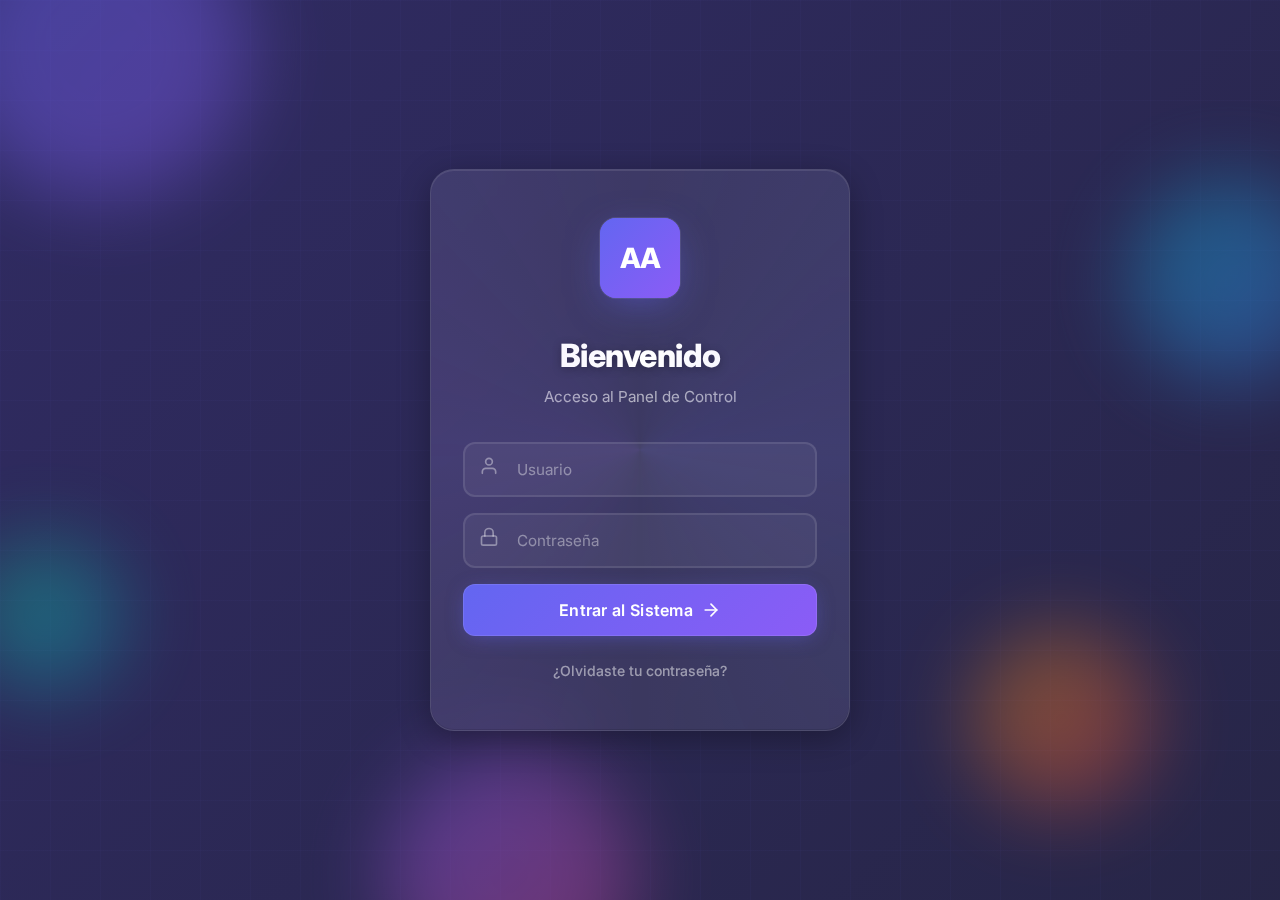
<file: index.html>
﻿<!DOCTYPE html>
<html lang="es">

<head>
    <meta charset="UTF-8">
    <meta name="viewport" content="width=device-width, initial-scale=1.0">
    <meta name="description" content="Panel de control y mÃ©tricas de AlemanAlonso">
    <title>AlemanAlonso Dashboard</title>
    <link rel="preconnect" href="https://fonts.googleapis.com">
    <link rel="preconnect" href="https://fonts.gstatic.com" crossorigin>
    <link href="https://fonts.googleapis.com/css2?family=Inter:wght@400;500;600;700;800&display=swap" rel="stylesheet">
    <link rel="stylesheet" href="style.css">
</head>

<body>
    <!-- =========================================================================
         LOGIN VIEW
         ========================================================================= -->
    <div id="login-view" class="auth-wrapper">
        <!-- Elementos decorativos flotantes -->
        <div class="floating-shapes">
            <div class="shape shape-1"></div>
            <div class="shape shape-2"></div>
            <div class="shape shape-3"></div>
            <div class="shape shape-4"></div>
            <div class="shape shape-5"></div>
        </div>

        <!-- Grid de fondo -->
        <div class="bg-grid"></div>

        <div class="login-card">
            <!-- Efecto de brillo -->
            <div class="card-glow"></div>

            <div class="logo">
                <span class="logo-text">AA</span>
                <div class="logo-pulse"></div>
            </div>

            <h1>Bienvenido</h1>
            <p class="subtitle">Acceso al Panel de Control</p>

            <form id="login-form">
                <div class="input-group">
                    <div class="input-icon">
                        <svg xmlns="http://www.w3.org/2000/svg" width="20" height="20" viewBox="0 0 24 24" fill="none"
                            stroke="currentColor" stroke-width="2" stroke-linecap="round" stroke-linejoin="round">
                            <path d="M20 21v-2a4 4 0 0 0-4-4H8a4 4 0 0 0-4 4v2"></path>
                            <circle cx="12" cy="7" r="4"></circle>
                        </svg>
                    </div>
                    <input type="text" id="username" placeholder="Usuario" required autocomplete="username">
                    <div class="input-focus-effect"></div>
                </div>

                <div class="input-group">
                    <div class="input-icon">
                        <svg xmlns="http://www.w3.org/2000/svg" width="20" height="20" viewBox="0 0 24 24" fill="none"
                            stroke="currentColor" stroke-width="2" stroke-linecap="round" stroke-linejoin="round">
                            <rect x="3" y="11" width="18" height="11" rx="2" ry="2"></rect>
                            <path d="M7 11V7a5 5 0 0 1 10 0v4"></path>
                        </svg>
                    </div>
                    <input type="password" id="password" placeholder="Contraseña" required
                        autocomplete="current-password">
                    <div class="input-focus-effect"></div>
                </div>

                <button type="submit" id="btn-submit">
                    <span class="btn-text">Entrar al Sistema</span>
                    <span class="btn-icon">
                        <svg xmlns="http://www.w3.org/2000/svg" width="20" height="20" viewBox="0 0 24 24" fill="none"
                            stroke="currentColor" stroke-width="2" stroke-linecap="round" stroke-linejoin="round">
                            <line x1="5" y1="12" x2="19" y2="12"></line>
                            <polyline points="12 5 19 12 12 19"></polyline>
                        </svg>
                    </span>
                </button>
            </form>

            <a href="#" id="forgot-password-link" class="forgot-password-link">¿Olvidaste tu contraseña?</a>

            <div id="login-error" class="alert-error">
                <svg xmlns="http://www.w3.org/2000/svg" width="16" height="16" viewBox="0 0 24 24" fill="none"
                    stroke="currentColor" stroke-width="2" stroke-linecap="round" stroke-linejoin="round">
                    <circle cx="12" cy="12" r="10"></circle>
                    <line x1="12" y1="8" x2="12" y2="12"></line>
                    <line x1="12" y1="16" x2="12.01" y2="16"></line>
                </svg>
                Credenciales incorrectas
            </div>
        </div>
    </div>

    <!-- =========================================================================
         FORGOT PASSWORD MODAL - Solo solicita el usuario
         ========================================================================= -->
    <div id="forgot-password-modal" class="modal-overlay is-hidden">
        <div class="modal-content">
            <div class="modal-icon">
                <svg xmlns="http://www.w3.org/2000/svg" width="48" height="48" viewBox="0 0 24 24" fill="none"
                    stroke="currentColor" stroke-width="1.5" stroke-linecap="round" stroke-linejoin="round">
                    <path d="M4 4h16c1.1 0 2 .9 2 2v12c0 1.1-.9 2-2 2H4c-1.1 0-2-.9-2-2V6c0-1.1.9-2 2-2z"></path>
                    <polyline points="22,6 12,13 2,6"></polyline>
                </svg>
            </div>
            <h2>Recuperar Contraseña</h2>
            <p>Ingresa tu nombre de usuario y te enviaremos un email con instrucciones para restablecer tu contraseña.
            </p>

            <form id="forgot-password-form">
                <div class="input-group">
                    <div class="input-icon">
                        <svg xmlns="http://www.w3.org/2000/svg" width="20" height="20" viewBox="0 0 24 24" fill="none"
                            stroke="currentColor" stroke-width="2" stroke-linecap="round" stroke-linejoin="round">
                            <path d="M20 21v-2a4 4 0 0 0-4-4H8a4 4 0 0 0-4 4v2"></path>
                            <circle cx="12" cy="7" r="4"></circle>
                        </svg>
                    </div>
                    <input type="text" id="recovery-username" placeholder="Usuario" required autocomplete="username">
                </div>
                <button type="submit" class="btn-primary">
                    <svg xmlns="http://www.w3.org/2000/svg" width="18" height="18" viewBox="0 0 24 24" fill="none"
                        stroke="currentColor" stroke-width="2" stroke-linecap="round" stroke-linejoin="round">
                        <line x1="22" y1="2" x2="11" y2="13"></line>
                        <polygon points="22 2 15 22 11 13 2 9 22 2"></polygon>
                    </svg>
                    Enviar Email
                </button>
                <button type="button" id="cancel-recovery" class="btn-secondary">Cancelar</button>
            </form>

            <div id="recovery-message"></div>
        </div>
    </div>

    <!-- =========================================================================
         DASHBOARD VIEW
         ========================================================================= -->
    <div id="dashboard-view" class="dashboard-wrapper is-hidden">
        <aside class="sidebar">
            <div class="sidebar-header">
                <h2>AlemanAlonso</h2>
            </div>
            <nav>
                <a href="#" class="nav-link active" data-tab="resumen" >
                    <svg xmlns="http://www.w3.org/2000/svg" width="20" height="20" viewBox="0 0 24 24" fill="none"
                        stroke="currentColor" stroke-width="2" stroke-linecap="round" stroke-linejoin="round">
                        <rect x="3" y="3" width="7" height="9"></rect>
                        <rect x="14" y="3" width="7" height="5"></rect>
                        <rect x="14" y="12" width="7" height="9"></rect>
                        <rect x="3" y="16" width="7" height="5"></rect>
                    </svg>
                    Resumen General
                </a>
                <a href="#" class="nav-link" data-tab="llamadas" >
                    <svg xmlns="http://www.w3.org/2000/svg" width="20" height="20" viewBox="0 0 24 24" fill="none"
                        stroke="currentColor" stroke-width="2" stroke-linecap="round" stroke-linejoin="round">
                        <path
                            d="M22 16.92v3a2 2 0 0 1-2.18 2 19.79 19.79 0 0 1-8.63-3.07 19.5 19.5 0 0 1-6-6 19.79 19.79 0 0 1-3.07-8.67A2 2 0 0 1 4.11 2h3a2 2 0 0 1 2 1.72 12.84 12.84 0 0 0 .7 2.81 2 2 0 0 1-.45 2.11L8.09 9.91a16 16 0 0 0 6 6l1.27-1.27a2 2 0 0 1 2.11-.45 12.84 12.84 0 0 0 2.81.7A2 2 0 0 1 22 16.92z">
                        </path>
                    </svg>
                    Historial de Llamadas
                </a>
                <button data-action="logout" class="logout-link">
                    <svg xmlns="http://www.w3.org/2000/svg" width="18" height="18" viewBox="0 0 24 24" fill="none"
                        stroke="currentColor" stroke-width="2" stroke-linecap="round" stroke-linejoin="round">
                        <path d="M9 21H5a2 2 0 0 1-2-2V5a2 2 0 0 1 2-2h4"></path>
                        <polyline points="16 17 21 12 16 7"></polyline>
                        <line x1="21" y1="12" x2="9" y2="12"></line>
                    </svg>
                    Cerrar Sesión
                </button>
            </nav>
        </aside>

        <main class="main-content">
            <div id="usage-upgrade-popup" class="usage-upgrade-popup is-hidden" role="status" aria-live="polite">
                <div class="usage-upgrade-popup-content">
                    <p id="usage-upgrade-message" class="usage-upgrade-message"></p>
                    <div class="usage-upgrade-actions">
                        <button type="button" class="usage-upgrade-btn" data-action="open-pricing-modal">
                            ⬆ Mejorar Plan
                        </button>
                        <button type="button" class="usage-upgrade-dismiss" data-action="dismiss-usage-popup" aria-label="Cerrar aviso de upgrade">
                            ×
                        </button>
                    </div>
                </div>
            </div>

            <header class="header">
                <div class="header-title-group">
                    <h1 id="welcome-user">Panel de Métricas</h1>
                    <span id="current-plan-badge" class="current-plan-badge">Plan actual: Starter</span>
                </div>
                <div class="header-actions">
                    <button type="button" class="upgrade-trigger-btn" data-action="open-pricing-modal" aria-label="Ver opciones para mejorar plan">
                        <span class="upgrade-arrow" aria-hidden="true">⬆</span>
                        <span>Mejorar Plan</span>
                    </button>
                    <button data-action="refresh-dashboard" class="refresh-btn">
                        <svg xmlns="http://www.w3.org/2000/svg" width="16" height="16" viewBox="0 0 24 24" fill="none"
                            stroke="currentColor" stroke-width="2" stroke-linecap="round" stroke-linejoin="round">
                            <polyline points="23 4 23 10 17 10"></polyline>
                            <polyline points="1 20 1 14 7 14"></polyline>
                            <path d="M3.51 9a9 9 0 0 1 14.85-3.36L23 10M1 14l4.64 4.36A9 9 0 0 0 20.49 15"></path>
                        </svg>
                        Refrescar
                    </button>
                </div>
            </header>

            <!-- TAB: RESUMEN GENERAL -->
            <div id="tab-resumen" class="tab-content active">

                <div class="stats-grid">
                    <div class="stat-card card-messages">
                        <div class="icon">
                            <svg xmlns="http://www.w3.org/2000/svg" viewBox="0 0 24 24" fill="none"
                                stroke="currentColor" stroke-width="2" stroke-linecap="round" stroke-linejoin="round">
                                <path d="M21 15a2 2 0 0 1-2 2H7l-4 4V5a2 2 0 0 1 2-2h14a2 2 0 0 1 2 2z"></path>
                            </svg>
                        </div>
                        <div class="content">
                            <span class="label">Mensajes Totales</span>
                            <div id="val-wa" class="number">0</div>
                        </div>
                    </div>

                    <div class="stat-card card-inbound">
                        <div class="icon">
                            <svg xmlns="http://www.w3.org/2000/svg" viewBox="0 0 24 24" fill="none"
                                stroke="currentColor" stroke-width="2" stroke-linecap="round" stroke-linejoin="round">
                                <polyline points="22 12 16 12 14 15 10 15 8 12 2 12"></polyline>
                                <path
                                    d="M5.45 5.11L2 12v6a2 2 0 0 0 2 2h16a2 2 0 0 0 2-2v-6l-3.45-6.89A2 2 0 0 0 16.76 4H7.24a2 2 0 0 0-1.79 1.11z">
                                </path>
                            </svg>
                        </div>
                        <div class="content">
                            <span class="label">Llamadas Entrantes</span>
                            <div id="val-in" class="number">0</div>
                        </div>
                    </div>

                    <div class="stat-card card-outbound">
                        <div class="icon">
                            <svg xmlns="http://www.w3.org/2000/svg" viewBox="0 0 24 24" fill="none"
                                stroke="currentColor" stroke-width="2" stroke-linecap="round" stroke-linejoin="round">
                                <path
                                    d="M22 16.92v3a2 2 0 0 1-2.18 2 19.79 19.79 0 0 1-8.63-3.07 19.5 19.5 0 0 1-6-6 19.79 19.79 0 0 1-3.07-8.67A2 2 0 0 1 4.11 2h3a2 2 0 0 1 2 1.72 12.84 12.84 0 0 0 .7 2.81 2 2 0 0 1-.45 2.11L8.09 9.91a16 16 0 0 0 6 6l1.27-1.27a2 2 0 0 1 2.11-.45 12.84 12.84 0 0 0 2.81.7A2 2 0 0 1 22 16.92z">
                                </path>
                                <polyline points="15 5 19 5 19 9"></polyline>
                                <line x1="14" y1="10" x2="19" y2="5"></line>
                            </svg>
                        </div>
                        <div class="content">
                            <span class="label">Llamadas Salientes</span>
                            <div id="val-out" class="number">0</div>
                        </div>
                    </div>

                    <div class="stat-card card-time">
                        <div class="icon">
                            <svg xmlns="http://www.w3.org/2000/svg" viewBox="0 0 24 24" fill="none"
                                stroke="currentColor" stroke-width="2" stroke-linecap="round" stroke-linejoin="round">
                                <circle cx="12" cy="12" r="10"></circle>
                                <polyline points="12 6 12 12 16 14"></polyline>
                            </svg>
                        </div>
                        <div class="content">
                            <span class="label">Tiempo de Llamadas</span>
                            <div id="val-mins" class="number">0</div>
                        </div>
                    </div>
                </div>

                <section class="recordings-section">
                    <h3>
                        <svg xmlns="http://www.w3.org/2000/svg" width="20" height="20" viewBox="0 0 24 24" fill="none"
                            stroke="currentColor" stroke-width="2" stroke-linecap="round" stroke-linejoin="round">
                            <circle cx="12" cy="12" r="10"></circle>
                            <circle cx="12" cy="12" r="3"></circle>
                        </svg>
                        Ultimas Grabaciones y Transcripciones
                    </h3>
                    <div id="recordings-list" class="list-container">
                        <p class="empty">No hay datos registrados aún.</p>
                    </div>
                </section>
            </div>
            <!-- Fin Tab Resumen -->

            <!-- =========================================================================
                 TAB: HISTORIAL DE LLAMADAS
                 ========================================================================= -->
            <div id="tab-llamadas" class="tab-content">
                <section class="calls-section">
                    <h3>
                        <svg xmlns="http://www.w3.org/2000/svg" width="20" height="20" viewBox="0 0 24 24" fill="none"
                            stroke="currentColor" stroke-width="2" stroke-linecap="round" stroke-linejoin="round">
                            <path
                                d="M22 16.92v3a2 2 0 0 1-2.18 2 19.79 19.79 0 0 1-8.63-3.07 19.5 19.5 0 0 1-6-6 19.79 19.79 0 0 1-3.07-8.67A2 2 0 0 1 4.11 2h3a2 2 0 0 1 2 1.72 12.84 12.84 0 0 0 .7 2.81 2 2 0 0 1-.45 2.11L8.09 9.91a16 16 0 0 0 6 6l1.27-1.27a2 2 0 0 1 2.11-.45 12.84 12.84 0 0 0 2.81.7A2 2 0 0 1 22 16.92z">
                            </path>
                        </svg>
                        Historial de Llamadas
                    </h3>

                    <div class="calls-table-container">
                        <table class="calls-table" id="calls-table">
                            <thead>
                                <tr>
                                    <th>Fecha</th>
                                    <th>Hora</th>
                                    <th>Teléfono</th>
                                    <th>Duración</th>
                                    <th>Estado</th>
                                    <th class="hide-mobile">Grabación</th>
                                    <th class="hide-mobile">Transcripción</th>
                                </tr>
                            </thead>
                            <tbody id="calls-table-body">
                                <tr>
                                    <td colspan="7" class="calls-loading">
                                        <svg xmlns="http://www.w3.org/2000/svg" width="20" height="20"
                                            viewBox="0 0 24 24" fill="none" stroke="currentColor" stroke-width="2"
                                            stroke-linecap="round" stroke-linejoin="round" class="spin">
                                            <path d="M21 12a9 9 0 1 1-6.219-8.56"></path>
                                        </svg>
                                        Cargando llamadas...
                                    </td>
                                </tr>
                            </tbody>
                        </table>
                    </div>
                </section>
            </div>
            <!-- Fin Tab Llamadas -->

        </main>

        <!-- Modal para Transcripciones -->
        <div id="transcript-modal" class="transcript-modal-overlay is-hidden">
            <div class="transcript-modal-content">
                <div class="transcript-modal-header">
                    <h3>
                        <svg xmlns="http://www.w3.org/2000/svg" width="24" height="24" viewBox="0 0 24 24" fill="none"
                            stroke="currentColor" stroke-width="2" stroke-linecap="round" stroke-linejoin="round">
                            <path d="M21 15a2 2 0 0 1-2 2H7l-4 4V5a2 2 0 0 1 2-2h14a2 2 0 0 1 2 2z"></path>
                        </svg>
                        Transcripción de la Llamada
                    </h3>
                    <button type="button" class="transcript-modal-close" data-action="close-transcript-modal">
                        <svg xmlns="http://www.w3.org/2000/svg" width="24" height="24" viewBox="0 0 24 24" fill="none"
                            stroke="currentColor" stroke-width="2" stroke-linecap="round" stroke-linejoin="round">
                            <line x1="18" y1="6" x2="6" y2="18"></line>
                            <line x1="6" y1="6" x2="18" y2="18"></line>
                        </svg>
                    </button>
                </div>
                <div id="transcript-modal-body" class="transcript-modal-body">
                    <!-- El contenido de la transcripciÃ³n se insertarÃ¡ aquÃ­ -->
                </div>
            </div>
        </div>

        <div id="pricing-modal" class="pricing-modal-overlay is-hidden" role="dialog" aria-modal="true" aria-labelledby="pricing-modal-title">
            <div class="pricing-modal-content">
                <div class="pricing-modal-header">
                    <div>
                        <h3 id="pricing-modal-title">Mejora tu plan</h3>
                        <p id="upgrade-cta-banner" class="upgrade-cta-banner-text"></p>
                    </div>
                    <button type="button" class="pricing-modal-close" data-action="close-pricing-modal" aria-label="Cerrar planes">
                        ×
                    </button>
                </div>
                <div id="plans-grid" class="plans-grid"></div>
            </div>
        </div>
    </div>

    <!-- =========================================================================
         SCRIPTS
         ========================================================================= -->
    <!-- Definiciones de tipos (JSDoc) -->
    <script src="types.js"></script>

    <!-- Modulos de configuracion -->
    <script src="config/constants.js"></script>

    <!-- Servicios -->
    <script src="services/ApiClient.js"></script>
    <script src="services/SessionManager.js"></script>
    <script src="services/AuthenticationService.js"></script>

    <!-- Utilidades -->
    <script src="utils/InputValidator.js"></script>
    <script src="utils/RateLimiter.js"></script>
    <script src="utils/DomHelper.js"></script>

    <!-- MÃ³dulos de la aplicaciÃ³n -->
    <script src="modules/TranscriptFormatter.js"></script>
    <script src="modules/DashboardModule.js"></script>
    <script src="modules/CallsModule.js"></script>
    <script src="modules/PricingModule.js"></script>
    <script src="modules/TabsModule.js"></script>
    <script src="modules/AuthModule.js"></script>

    <!-- Aplicacion principal -->
    <script src="app.js"></script>
</body>

</html>
</file>
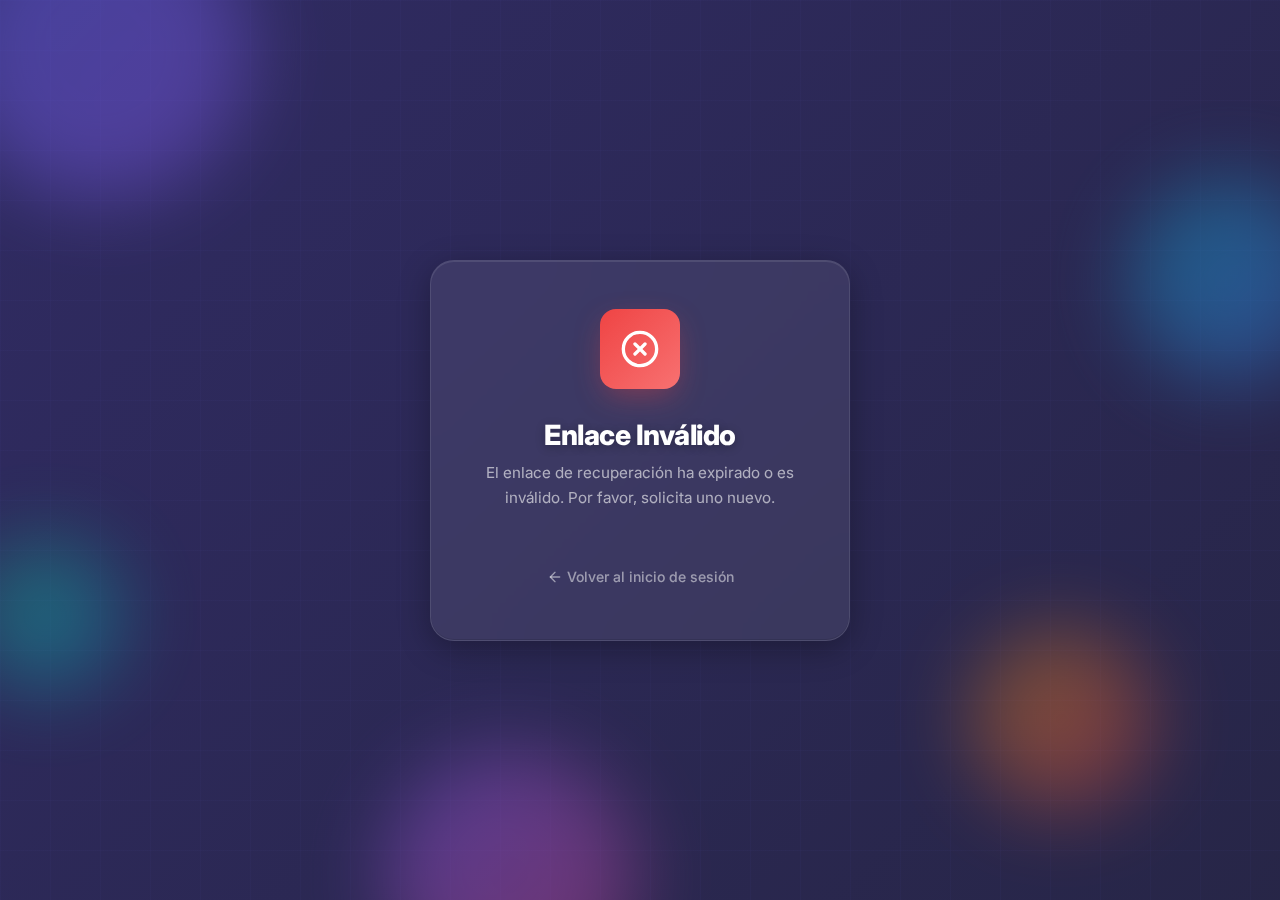
<file: reset-password.html>
<!DOCTYPE html>
<html lang="es">

<head>
    <meta charset="UTF-8" />
    <meta name="viewport" content="width=device-width, initial-scale=1.0" />
    <title>Restablecer Contraseña - Dashboard Stats</title>
    <meta name="description" content="Restablece tu contraseña para acceder al Dashboard Stats." />
    <link rel="stylesheet" href="style.css" />
    <style>
        /* Estilos específicos para la página de reset password */
        .reset-card {
            background: rgba(255, 255, 255, 0.08);
            backdrop-filter: blur(24px);
            -webkit-backdrop-filter: blur(24px);
            padding: var(--spacing-2xl) var(--spacing-xl);
            border-radius: var(--radius-xl);
            width: 100%;
            max-width: 420px;
            text-align: center;
            box-shadow:
                0 8px 32px rgba(0, 0, 0, 0.3),
                inset 0 1px 0 rgba(255, 255, 255, 0.1),
                inset 0 -1px 0 rgba(0, 0, 0, 0.1);
            border: 1px solid rgba(255, 255, 255, 0.1);
            animation: cardEntry 0.8s cubic-bezier(0.16, 1, 0.3, 1) forwards;
            position: relative;
            z-index: 10;
            overflow: hidden;
        }

        .reset-card h1 {
            margin: 0 0 var(--spacing-xs);
            font-size: 1.75rem;
            font-weight: 800;
            color: #ffffff;
            letter-spacing: -0.5px;
            text-shadow: 0 2px 10px rgba(0, 0, 0, 0.3);
        }

        .reset-card .subtitle {
            margin: 0 0 var(--spacing-xl);
            color: rgba(255, 255, 255, 0.6);
            font-size: 0.95rem;
            font-weight: 400;
        }

        .reset-card .input-group {
            position: relative;
            margin-bottom: var(--spacing-md);
        }

        .reset-card .input-icon {
            position: absolute;
            left: var(--spacing-md);
            top: 50%;
            transform: translateY(-50%);
            color: rgba(255, 255, 255, 0.4);
            transition: color 0.3s ease, transform 0.3s ease;
            z-index: 2;
            pointer-events: none;
        }

        .reset-card .input-group:focus-within .input-icon {
            color: var(--color-primary);
            transform: translateY(-50%) scale(1.1);
        }

        .reset-card input {
            width: 100%;
            padding: var(--spacing-md) var(--spacing-md) var(--spacing-md) 52px;
            margin-bottom: 0;
            border: 2px solid rgba(255, 255, 255, 0.1);
            border-radius: var(--radius-md);
            font-size: 0.95rem;
            font-family: inherit;
            background: rgba(255, 255, 255, 0.05);
            color: #ffffff;
            transition:
                border-color 0.3s ease,
                box-shadow 0.3s ease,
                background 0.3s ease,
                transform 0.3s ease;
        }

        .reset-card input:focus {
            outline: none;
            border-color: var(--color-primary);
            box-shadow:
                0 0 0 4px rgba(99, 102, 241, 0.2),
                0 4px 20px rgba(99, 102, 241, 0.1);
            background: rgba(255, 255, 255, 0.08);
            transform: translateY(-2px);
        }

        .reset-card input::placeholder {
            color: rgba(255, 255, 255, 0.4);
        }

        .btn-reset {
            width: 100%;
            padding: var(--spacing-md) var(--spacing-lg);
            background: linear-gradient(135deg, #6366f1, #8b5cf6, #a855f7);
            background-size: 200% 200%;
            animation: gradientShift 3s ease infinite;
            color: white;
            border: none;
            border-radius: var(--radius-md);
            cursor: pointer;
            font-weight: 600;
            font-size: 1rem;
            font-family: inherit;
            letter-spacing: 0.3px;
            transition:
                transform 0.3s cubic-bezier(0.16, 1, 0.3, 1),
                box-shadow 0.3s ease;
            box-shadow:
                0 4px 20px -5px rgba(99, 102, 241, 0.5),
                0 0 0 1px rgba(255, 255, 255, 0.1) inset;
            display: flex;
            align-items: center;
            justify-content: center;
            gap: var(--spacing-sm);
            margin-top: var(--spacing-lg);
            position: relative;
            overflow: hidden;
        }

        .btn-reset::before {
            content: '';
            position: absolute;
            top: 0;
            left: -100%;
            width: 100%;
            height: 100%;
            background: linear-gradient(90deg,
                    transparent,
                    rgba(255, 255, 255, 0.2),
                    transparent);
            transition: left 0.5s ease;
        }

        .btn-reset:hover::before {
            left: 100%;
        }

        .btn-reset:hover {
            transform: translateY(-3px) scale(1.02);
            box-shadow:
                0 8px 30px -5px rgba(99, 102, 241, 0.6),
                0 0 0 1px rgba(255, 255, 255, 0.15) inset;
        }

        .btn-reset:active {
            transform: translateY(-1px) scale(0.98);
        }

        .btn-reset:disabled {
            opacity: 0.6;
            cursor: not-allowed;
            transform: none;
            animation: none;
        }

        /* Password strength indicator */
        .password-strength {
            height: 4px;
            border-radius: 2px;
            background: rgba(255, 255, 255, 0.1);
            margin-top: var(--spacing-sm);
            overflow: hidden;
        }

        .password-strength-bar {
            height: 100%;
            width: 0%;
            border-radius: 2px;
            transition: width 0.3s ease, background 0.3s ease;
        }

        .password-strength-bar.weak {
            width: 33%;
            background: var(--color-error);
        }

        .password-strength-bar.medium {
            width: 66%;
            background: var(--color-warning);
        }

        .password-strength-bar.strong {
            width: 100%;
            background: var(--color-success);
        }

        .password-strength-text {
            font-size: 0.75rem;
            margin-top: var(--spacing-xs);
            color: rgba(255, 255, 255, 0.5);
            text-align: left;
        }

        /* Alert messages */
        .alert {
            display: none;
            padding: var(--spacing-md);
            border-radius: var(--radius-sm);
            margin-top: var(--spacing-md);
            font-size: 0.875rem;
            font-weight: 500;
            animation: fadeIn 0.3s ease;
            backdrop-filter: blur(10px);
            align-items: center;
            justify-content: center;
            gap: var(--spacing-sm);
        }

        .alert-error {
            background: rgba(239, 68, 68, 0.15);
            color: #fca5a5;
            border: 1px solid rgba(239, 68, 68, 0.3);
        }

        .alert-success {
            background: rgba(16, 185, 129, 0.15);
            color: #6ee7b7;
            border: 1px solid rgba(16, 185, 129, 0.3);
        }

        /* Password toggle button */
        .password-toggle {
            position: absolute;
            right: var(--spacing-md);
            top: 50%;
            transform: translateY(-50%);
            background: none;
            border: none;
            color: rgba(255, 255, 255, 0.4);
            cursor: pointer;
            padding: 4px;
            display: flex;
            align-items: center;
            justify-content: center;
            transition: color 0.3s ease;
            z-index: 2;
        }

        .password-toggle:hover {
            color: rgba(255, 255, 255, 0.7);
        }

        .reset-card input[type="password"],
        .reset-card input[type="text"].password-input {
            padding-right: 52px;
        }

        /* Back to login link */
        .back-link {
            display: inline-flex;
            align-items: center;
            gap: var(--spacing-xs);
            margin-top: var(--spacing-lg);
            color: rgba(255, 255, 255, 0.5);
            text-decoration: none;
            font-size: 0.875rem;
            font-weight: 500;
            transition: color 0.3s ease, transform 0.3s ease;
        }

        .back-link:hover {
            color: var(--color-primary);
            transform: translateX(-2px);
        }

        /* Loading spinner */
        .spinner {
            width: 20px;
            height: 20px;
            border: 2px solid rgba(255, 255, 255, 0.3);
            border-top-color: white;
            border-radius: 50%;
            animation: spin 0.8s linear infinite;
        }

        @keyframes spin {
            to {
                transform: rotate(360deg);
            }
        }

        /* Error state page */
        .error-state {
            display: none;
        }

        .error-state .icon-error {
            width: 80px;
            height: 80px;
            background: linear-gradient(135deg, #ef4444, #f87171);
            border-radius: var(--radius-lg);
            display: flex;
            align-items: center;
            justify-content: center;
            margin: 0 auto var(--spacing-lg);
            color: white;
            box-shadow: 0 10px 30px -5px rgba(239, 68, 68, 0.4);
        }

        /* Success state page */
        .success-state {
            display: none;
        }

        .success-state .icon-success {
            width: 80px;
            height: 80px;
            background: linear-gradient(135deg, #10b981, #34d399);
            border-radius: var(--radius-lg);
            display: flex;
            align-items: center;
            justify-content: center;
            margin: 0 auto var(--spacing-lg);
            color: white;
            box-shadow: 0 10px 30px -5px rgba(16, 185, 129, 0.4);
            animation: successPop 0.5s cubic-bezier(0.16, 1, 0.3, 1);
        }

        @keyframes successPop {
            0% {
                transform: scale(0);
                opacity: 0;
            }

            50% {
                transform: scale(1.2);
            }

            100% {
                transform: scale(1);
                opacity: 1;
            }
        }
    </style>
</head>

<body>
    <div class="auth-wrapper">
        <!-- Fondo con grid -->
        <div class="bg-grid"></div>

        <!-- Formas flotantes decorativas -->
        <div class="floating-shapes">
            <div class="shape shape-1"></div>
            <div class="shape shape-2"></div>
            <div class="shape shape-3"></div>
            <div class="shape shape-4"></div>
            <div class="shape shape-5"></div>
        </div>

        <!-- Reset Password Card -->
        <div class="reset-card" id="reset-form-container">
            <!-- Logo -->
            <div class="logo">
                <span class="logo-text">DS</span>
                <div class="logo-pulse"></div>
            </div>

            <h1>Nueva Contraseña</h1>
            <p class="subtitle">Ingresa tu nueva contraseña para tu cuenta</p>

            <form id="reset-form">
                <div class="input-group">
                    <span class="input-icon">
                        <svg width="20" height="20" viewBox="0 0 24 24" fill="none" stroke="currentColor"
                            stroke-width="2" stroke-linecap="round" stroke-linejoin="round">
                            <rect x="3" y="11" width="18" height="11" rx="2" ry="2"></rect>
                            <path d="M7 11V7a5 5 0 0 1 10 0v4"></path>
                        </svg>
                    </span>
                    <input type="password" id="new-password" placeholder="Nueva contraseña" required minlength="4"
                        autocomplete="new-password" />
                    <button type="button" class="password-toggle" id="toggle-password" aria-label="Mostrar contraseña">
                        <svg width="20" height="20" viewBox="0 0 24 24" fill="none" stroke="currentColor"
                            stroke-width="2" stroke-linecap="round" stroke-linejoin="round" class="eye-icon">
                            <path d="M1 12s4-8 11-8 11 8 11 8-4 8-11 8-11-8-11-8z"></path>
                            <circle cx="12" cy="12" r="3"></circle>
                        </svg>
                        <svg width="20" height="20" viewBox="0 0 24 24" fill="none" stroke="currentColor"
                            stroke-width="2" stroke-linecap="round" stroke-linejoin="round" class="eye-off-icon"
                            style="display: none;">
                            <path
                                d="M17.94 17.94A10.07 10.07 0 0 1 12 20c-7 0-11-8-11-8a18.45 18.45 0 0 1 5.06-5.94M9.9 4.24A9.12 9.12 0 0 1 12 4c7 0 11 8 11 8a18.5 18.5 0 0 1-2.16 3.19m-6.72-1.07a3 3 0 1 1-4.24-4.24">
                            </path>
                            <line x1="1" y1="1" x2="23" y2="23"></line>
                        </svg>
                    </button>
                </div>

                <div class="password-strength">
                    <div class="password-strength-bar" id="strength-bar"></div>
                </div>
                <p class="password-strength-text" id="strength-text">Mínimo 4 caracteres</p>

                <div class="input-group">
                    <span class="input-icon">
                        <svg width="20" height="20" viewBox="0 0 24 24" fill="none" stroke="currentColor"
                            stroke-width="2" stroke-linecap="round" stroke-linejoin="round">
                            <path d="M12 22s8-4 8-10V5l-8-3-8 3v7c0 6 8 10 8 10z"></path>
                        </svg>
                    </span>
                    <input type="password" id="confirm-password" placeholder="Confirmar contraseña" required
                        minlength="4" autocomplete="new-password" />
                    <button type="button" class="password-toggle" id="toggle-confirm"
                        aria-label="Mostrar contraseña de confirmación">
                        <svg width="20" height="20" viewBox="0 0 24 24" fill="none" stroke="currentColor"
                            stroke-width="2" stroke-linecap="round" stroke-linejoin="round" class="eye-icon">
                            <path d="M1 12s4-8 11-8 11 8 11 8-4 8-11 8-11-8-11-8z"></path>
                            <circle cx="12" cy="12" r="3"></circle>
                        </svg>
                        <svg width="20" height="20" viewBox="0 0 24 24" fill="none" stroke="currentColor"
                            stroke-width="2" stroke-linecap="round" stroke-linejoin="round" class="eye-off-icon"
                            style="display: none;">
                            <path
                                d="M17.94 17.94A10.07 10.07 0 0 1 12 20c-7 0-11-8-11-8a18.45 18.45 0 0 1 5.06-5.94M9.9 4.24A9.12 9.12 0 0 1 12 4c7 0 11 8 11 8a18.5 18.5 0 0 1-2.16 3.19m-6.72-1.07a3 3 0 1 1-4.24-4.24">
                            </path>
                            <line x1="1" y1="1" x2="23" y2="23"></line>
                        </svg>
                    </button>
                </div>

                <button type="submit" class="btn-reset" id="btn-submit">
                    <span class="btn-text">Restablecer Contraseña</span>
                    <span class="btn-icon">
                        <svg width="20" height="20" viewBox="0 0 24 24" fill="none" stroke="currentColor"
                            stroke-width="2" stroke-linecap="round" stroke-linejoin="round">
                            <path d="M5 12h14"></path>
                            <path d="M12 5l7 7-7 7"></path>
                        </svg>
                    </span>
                </button>

                <div class="alert alert-error" id="error-alert">
                    <svg width="18" height="18" viewBox="0 0 24 24" fill="none" stroke="currentColor" stroke-width="2"
                        stroke-linecap="round" stroke-linejoin="round">
                        <circle cx="12" cy="12" r="10"></circle>
                        <line x1="15" y1="9" x2="9" y2="15"></line>
                        <line x1="9" y1="9" x2="15" y2="15"></line>
                    </svg>
                    <span id="error-message">Error al restablecer la contraseña</span>
                </div>
            </form>

            <a href="index.html" class="back-link">
                <svg width="16" height="16" viewBox="0 0 24 24" fill="none" stroke="currentColor" stroke-width="2"
                    stroke-linecap="round" stroke-linejoin="round">
                    <path d="M19 12H5"></path>
                    <path d="M12 19l-7-7 7-7"></path>
                </svg>
                Volver al inicio de sesión
            </a>
        </div>

        <!-- Error State (Token inválido/expirado) -->
        <div class="reset-card error-state" id="error-state-container">
            <div class="icon-error">
                <svg width="40" height="40" viewBox="0 0 24 24" fill="none" stroke="currentColor" stroke-width="2"
                    stroke-linecap="round" stroke-linejoin="round">
                    <circle cx="12" cy="12" r="10"></circle>
                    <line x1="15" y1="9" x2="9" y2="15"></line>
                    <line x1="9" y1="9" x2="15" y2="15"></line>
                </svg>
            </div>
            <h1>Enlace Inválido</h1>
            <p class="subtitle">El enlace de recuperación ha expirado o es inválido. Por favor, solicita uno nuevo.</p>
            <a href="index.html" class="back-link" style="margin-top: var(--spacing-lg);">
                <svg width="16" height="16" viewBox="0 0 24 24" fill="none" stroke="currentColor" stroke-width="2"
                    stroke-linecap="round" stroke-linejoin="round">
                    <path d="M19 12H5"></path>
                    <path d="M12 19l-7-7 7-7"></path>
                </svg>
                Volver al inicio de sesión
            </a>
        </div>

        <!-- Success State -->
        <div class="reset-card success-state" id="success-state-container">
            <div class="icon-success">
                <svg width="40" height="40" viewBox="0 0 24 24" fill="none" stroke="currentColor" stroke-width="2"
                    stroke-linecap="round" stroke-linejoin="round">
                    <polyline points="20 6 9 17 4 12"></polyline>
                </svg>
            </div>
            <h1>¡Contraseña Actualizada!</h1>
            <p class="subtitle">Tu contraseña ha sido restablecida correctamente. Ya puedes iniciar sesión con tu nueva
                contraseña.</p>
            <a href="index.html" class="btn-reset" style="text-decoration: none; margin-top: var(--spacing-lg);">
                <span class="btn-text">Ir a Iniciar Sesión</span>
                <span class="btn-icon">
                    <svg width="20" height="20" viewBox="0 0 24 24" fill="none" stroke="currentColor" stroke-width="2"
                        stroke-linecap="round" stroke-linejoin="round">
                        <path d="M5 12h14"></path>
                        <path d="M12 5l7 7-7 7"></path>
                    </svg>
                </span>
            </a>
        </div>
    </div>

    <!-- Configuración -->
    <script src="config/constants.js"></script>

    <script>
        (function () {
            'use strict';

            // =========================================================================
            // CONFIGURACIÓN
            // =========================================================================
            var CONFIRM_RESET_ENDPOINT = AppConfig.API_ENDPOINTS.CONFIRM_PASSWORD_RESET;

            // =========================================================================
            // ELEMENTOS DEL DOM
            // =========================================================================
            var resetFormContainer = document.getElementById('reset-form-container');
            var errorStateContainer = document.getElementById('error-state-container');
            var successStateContainer = document.getElementById('success-state-container');
            var resetForm = document.getElementById('reset-form');
            var newPasswordInput = document.getElementById('new-password');
            var confirmPasswordInput = document.getElementById('confirm-password');
            var btnSubmit = document.getElementById('btn-submit');
            var errorAlert = document.getElementById('error-alert');
            var errorMessage = document.getElementById('error-message');
            var strengthBar = document.getElementById('strength-bar');
            var strengthText = document.getElementById('strength-text');
            var togglePassword = document.getElementById('toggle-password');
            var toggleConfirm = document.getElementById('toggle-confirm');

            // =========================================================================
            // OBTENER PARÁMETROS DE LA URL
            // =========================================================================
            var urlParams = new URLSearchParams(window.location.search);
            var token = urlParams.get('token');
            var username = urlParams.get('user');

            // Validar que existan los parámetros requeridos
            if (!token || !username) {
                showErrorState();
            }

            // =========================================================================
            // FUNCIONES DE ESTADO DE LA PÁGINA
            // =========================================================================
            function showErrorState() {
                resetFormContainer.style.display = 'none';
                errorStateContainer.style.display = 'block';
                successStateContainer.style.display = 'none';
            }

            function showSuccessState() {
                resetFormContainer.style.display = 'none';
                errorStateContainer.style.display = 'none';
                successStateContainer.style.display = 'block';
            }

            function showFormState() {
                resetFormContainer.style.display = 'block';
                errorStateContainer.style.display = 'none';
                successStateContainer.style.display = 'none';
            }

            // =========================================================================
            // VALIDACIÓN DE CONTRASEÑA
            // =========================================================================
            function checkPasswordStrength(password) {
                var strength = 0;

                if (password.length >= 4) strength++;
                if (password.length >= 8) strength++;
                if (/[A-Z]/.test(password) && /[a-z]/.test(password)) strength++;
                if (/[0-9]/.test(password)) strength++;
                if (/[^A-Za-z0-9]/.test(password)) strength++;

                return strength;
            }

            function updateStrengthIndicator(password) {
                var strength = checkPasswordStrength(password);

                strengthBar.className = 'password-strength-bar';

                if (password.length === 0) {
                    strengthText.textContent = 'Mínimo 4 caracteres';
                    return;
                }

                if (strength <= 2) {
                    strengthBar.classList.add('weak');
                    strengthText.textContent = 'Contraseña débil';
                } else if (strength <= 3) {
                    strengthBar.classList.add('medium');
                    strengthText.textContent = 'Contraseña media';
                } else {
                    strengthBar.classList.add('strong');
                    strengthText.textContent = 'Contraseña fuerte';
                }
            }

            // =========================================================================
            // TOGGLE VISIBILIDAD DE CONTRASEÑA
            // =========================================================================
            function setupPasswordToggle(toggleBtn, inputElement) {
                toggleBtn.addEventListener('click', function () {
                    var eyeIcon = toggleBtn.querySelector('.eye-icon');
                    var eyeOffIcon = toggleBtn.querySelector('.eye-off-icon');

                    if (inputElement.type === 'password') {
                        inputElement.type = 'text';
                        eyeIcon.style.display = 'none';
                        eyeOffIcon.style.display = 'block';
                    } else {
                        inputElement.type = 'password';
                        eyeIcon.style.display = 'block';
                        eyeOffIcon.style.display = 'none';
                    }
                });
            }

            setupPasswordToggle(togglePassword, newPasswordInput);
            setupPasswordToggle(toggleConfirm, confirmPasswordInput);

            // =========================================================================
            // EVENTOS
            // =========================================================================
            newPasswordInput.addEventListener('input', function () {
                updateStrengthIndicator(this.value);
                hideError();
            });

            confirmPasswordInput.addEventListener('input', function () {
                hideError();
            });

            // =========================================================================
            // FUNCIONES DE UI
            // =========================================================================
            function showError(message) {
                errorMessage.textContent = message;
                errorAlert.style.display = 'flex';
            }

            function hideError() {
                errorAlert.style.display = 'none';
            }

            function setLoading(isLoading) {
                if (isLoading) {
                    btnSubmit.disabled = true;
                    btnSubmit.innerHTML = '<span class="spinner"></span><span class="btn-text">Procesando...</span>';
                } else {
                    btnSubmit.disabled = false;
                    btnSubmit.innerHTML = `
                        <span class="btn-text">Restablecer Contraseña</span>
                        <span class="btn-icon">
                            <svg width="20" height="20" viewBox="0 0 24 24" fill="none" stroke="currentColor"
                                stroke-width="2" stroke-linecap="round" stroke-linejoin="round">
                                <path d="M5 12h14"></path>
                                <path d="M12 5l7 7-7 7"></path>
                            </svg>
                        </span>
                    `;
                }
            }

            // =========================================================================
            // ENVÍO DEL FORMULARIO
            // =========================================================================
            resetForm.addEventListener('submit', async function (event) {
                event.preventDefault();

                var newPassword = newPasswordInput.value.trim();
                var confirmPassword = confirmPasswordInput.value.trim();

                // Validaciones
                if (newPassword.length < 4) {
                    showError('La contraseña debe tener al menos 4 caracteres.');
                    return;
                }

                if (newPassword !== confirmPassword) {
                    showError('Las contraseñas no coinciden.');
                    return;
                }

                // Verificar que el endpoint esté configurado
                if (!CONFIRM_RESET_ENDPOINT) {
                    showError('El servicio de recuperación no está configurado.');
                    console.error('CONFIRM_PASSWORD_RESET endpoint no configurado en constants.js');
                    return;
                }

                setLoading(true);
                hideError();

                try {
                    var response = await fetch(CONFIRM_RESET_ENDPOINT, {
                        method: 'POST',
                        headers: {
                            'Content-Type': 'application/json'
                        },
                        body: JSON.stringify({
                            usuario: username,
                            token: token,
                            nueva_clave: newPassword
                        })
                    });

                    var data = await response.json();

                    if (data.status === 'success') {
                        showSuccessState();
                    } else {
                        if (response.status === 400 || data.message.includes('inválido') || data.message.includes('expirado')) {
                            showErrorState();
                        } else {
                            showError(data.message || 'Error al restablecer la contraseña.');
                        }
                    }
                } catch (error) {
                    console.error('Error al conectar con el servidor:', error);
                    showError('Error de conexión. Por favor, intenta de nuevo.');
                } finally {
                    setLoading(false);
                }
            });

            // Inicializar estado correcto
            if (token && username) {
                showFormState();
            }

        })();
    </script>
</body>

</html>
</file>
<file: style.css>
﻿/**
 * Dashboard Stats - Sistema de DiseÃ±o Premium
 * Estilo moderno con glassmorphism, gradientes y micro-animaciones.
 * 
 * @file style.css
 */

/* =========================================================================
   GOOGLE FONTS - Inter
   ========================================================================= */
@import url('https://fonts.googleapis.com/css2?family=Inter:wght@400;500;600;700;800&display=swap');

/* =========================================================================
   VARIABLES CSS - Sistema de DiseÃ±o
   ========================================================================= */
:root {
    /* Colores Primarios */
    --color-primary: #6366f1;
    --color-primary-hover: #4f46e5;
    --color-primary-light: rgba(99, 102, 241, 0.15);
    --color-accent: #8b5cf6;

    /* Fondos */
    --color-bg-dark: #0f172a;
    --color-bg-gradient-start: #1e1b4b;
    --color-bg-gradient-end: #312e81;
    --color-surface: #ffffff;
    --color-surface-hover: #f8fafc;
    --color-surface-elevated: #f1f5f9;

    /* Sidebar */
    --sidebar-bg-start: #1e293b;
    --sidebar-bg-end: #0f172a;

    /* Textos */
    --color-text-primary: #1e293b;
    --color-text-secondary: #64748b;
    --color-text-muted: #94a3b8;
    --color-text-inverse: #f8fafc;

    /* Estados */
    --color-success: #10b981;
    --color-warning: #f59e0b;
    --color-error: #ef4444;
    --color-info: #3b82f6;

    /* Bordes y Sombras */
    --border-color: #e2e8f0;
    --border-color-dark: #334155;
    --shadow-sm: 0 1px 2px rgba(0, 0, 0, 0.05);
    --shadow-md: 0 4px 6px -1px rgba(0, 0, 0, 0.1), 0 2px 4px -2px rgba(0, 0, 0, 0.1);
    --shadow-lg: 0 10px 15px -3px rgba(0, 0, 0, 0.1), 0 4px 6px -4px rgba(0, 0, 0, 0.1);
    --shadow-glow: 0 0 40px rgba(99, 102, 241, 0.3);

    /* Espaciado */
    --spacing-xs: 4px;
    --spacing-sm: 8px;
    --spacing-md: 16px;
    --spacing-lg: 24px;
    --spacing-xl: 32px;
    --spacing-2xl: 48px;

    /* Border Radius */
    --radius-sm: 6px;
    --radius-md: 12px;
    --radius-lg: 16px;
    --radius-xl: 24px;

    /* Transiciones */
    --transition-fast: 150ms ease;
    --transition-base: 250ms ease;
    --transition-slow: 350ms ease;
}

/* =========================================================================
   RESET Y BASE
   ========================================================================= */
*,
*::before,
*::after {
    box-sizing: border-box;
}

body {
    margin: 0;
    font-family: 'Inter', -apple-system, BlinkMacSystemFont, 'Segoe UI', sans-serif;
    font-size: 14px;
    line-height: 1.6;
    color: var(--color-text-primary);
    background: var(--color-surface-elevated);
    -webkit-font-smoothing: antialiased;
    -moz-osx-font-smoothing: grayscale;
}

/* =========================================================================
   ANIMACIONES
   ========================================================================= */
@keyframes gradientShift {

    0%,
    100% {
        background-position: 0% 50%;
    }

    50% {
        background-position: 100% 50%;
    }
}

@keyframes fadeIn {
    from {
        opacity: 0;
        transform: translateY(-10px);
    }

    to {
        opacity: 1;
        transform: translateY(0);
    }
}

@keyframes pulse {

    0%,
    100% {
        opacity: 1;
    }

    50% {
        opacity: 0.7;
    }
}

@keyframes slideUp {
    from {
        opacity: 0;
        transform: translateY(20px);
    }

    to {
        opacity: 1;
        transform: translateY(0);
    }
}

/* =========================================================================
   LOGIN / AUTH STYLING - MODERN PREMIUM DESIGN
   ========================================================================= */

/* Nuevas animaciones para el login */
@keyframes float {

    0%,
    100% {
        transform: translateY(0) rotate(0deg);
    }

    50% {
        transform: translateY(-20px) rotate(5deg);
    }
}

@keyframes floatReverse {

    0%,
    100% {
        transform: translateY(0) rotate(0deg) scale(1);
    }

    50% {
        transform: translateY(15px) rotate(-5deg) scale(1.05);
    }
}

@keyframes glowPulse {

    0%,
    100% {
        opacity: 0.5;
        transform: scale(1);
    }

    50% {
        opacity: 0.8;
        transform: scale(1.1);
    }
}

@keyframes shimmer {
    0% {
        transform: translateX(-100%);
    }

    100% {
        transform: translateX(100%);
    }
}

@keyframes borderGlow {

    0%,
    100% {
        border-color: rgba(99, 102, 241, 0.3);
        box-shadow: 0 0 20px rgba(99, 102, 241, 0.1);
    }

    50% {
        border-color: rgba(139, 92, 246, 0.5);
        box-shadow: 0 0 30px rgba(139, 92, 246, 0.2);
    }
}

@keyframes cardEntry {
    0% {
        opacity: 0;
        transform: translateY(40px) scale(0.95);
        filter: blur(10px);
    }

    100% {
        opacity: 1;
        transform: translateY(0) scale(1);
        filter: blur(0);
    }
}

@keyframes logoSpin {
    0% {
        transform: rotateY(0);
    }

    100% {
        transform: rotateY(360deg);
    }
}

@keyframes pulseRing {
    0% {
        transform: scale(1);
        opacity: 1;
    }

    100% {
        transform: scale(1.5);
        opacity: 0;
    }
}

.auth-wrapper {
    min-height: 100vh;
    display: flex;
    align-items: center;
    justify-content: center;
    background: linear-gradient(-45deg,
            #0f0c29,
            #1e1b4b,
            #24243e,
            #302b63);
    background-size: 400% 400%;
    animation: gradientShift 20s ease infinite;
    padding: var(--spacing-lg);
    position: relative;
    overflow: hidden;
}

/* Grid de fondo */
.bg-grid {
    position: absolute;
    top: 0;
    left: 0;
    right: 0;
    bottom: 0;
    background-image:
        linear-gradient(rgba(99, 102, 241, 0.03) 1px, transparent 1px),
        linear-gradient(90deg, rgba(99, 102, 241, 0.03) 1px, transparent 1px);
    background-size: 50px 50px;
    pointer-events: none;
}

/* Formas flotantes decorativas */
.floating-shapes {
    position: absolute;
    top: 0;
    left: 0;
    right: 0;
    bottom: 0;
    overflow: hidden;
    pointer-events: none;
    z-index: 1;
}

.shape {
    position: absolute;
    border-radius: 50%;
    filter: blur(40px);
    opacity: 0.4;
}

.shape-1 {
    width: 300px;
    height: 300px;
    background: linear-gradient(135deg, #6366f1, #8b5cf6);
    top: -100px;
    left: -50px;
    animation: float 8s ease-in-out infinite;
}

.shape-2 {
    width: 200px;
    height: 200px;
    background: linear-gradient(135deg, #06b6d4, #3b82f6);
    top: 20%;
    right: -50px;
    animation: floatReverse 10s ease-in-out infinite;
}

.shape-3 {
    width: 250px;
    height: 250px;
    background: linear-gradient(135deg, #8b5cf6, #ec4899);
    bottom: -100px;
    left: 30%;
    animation: float 12s ease-in-out infinite 1s;
}

.shape-4 {
    width: 150px;
    height: 150px;
    background: linear-gradient(135deg, #10b981, #06b6d4);
    top: 60%;
    left: -30px;
    animation: floatReverse 9s ease-in-out infinite 0.5s;
}

.shape-5 {
    width: 180px;
    height: 180px;
    background: linear-gradient(135deg, #f59e0b, #ef4444);
    bottom: 10%;
    right: 10%;
    animation: float 11s ease-in-out infinite 2s;
}

/* Login Card - Glassmorphism Premium */
.login-card {
    background: rgba(255, 255, 255, 0.08);
    backdrop-filter: blur(24px);
    -webkit-backdrop-filter: blur(24px);
    padding: var(--spacing-2xl) var(--spacing-xl);
    border-radius: var(--radius-xl);
    width: 100%;
    max-width: 420px;
    text-align: center;
    box-shadow:
        0 8px 32px rgba(0, 0, 0, 0.3),
        inset 0 1px 0 rgba(255, 255, 255, 0.1),
        inset 0 -1px 0 rgba(0, 0, 0, 0.1);
    border: 1px solid rgba(255, 255, 255, 0.1);
    animation: cardEntry 0.8s cubic-bezier(0.16, 1, 0.3, 1) forwards;
    position: relative;
    z-index: 10;
    overflow: hidden;
}

/* Efecto de brillo en el card */
.card-glow {
    position: absolute;
    top: -50%;
    left: -50%;
    width: 200%;
    height: 200%;
    background: conic-gradient(from 0deg,
            transparent,
            rgba(99, 102, 241, 0.1),
            transparent,
            rgba(139, 92, 246, 0.1),
            transparent);
    animation: glowPulse 4s ease-in-out infinite;
    pointer-events: none;
}

.login-card::before {
    content: '';
    position: absolute;
    top: 0;
    left: -100%;
    width: 100%;
    height: 100%;
    background: linear-gradient(90deg,
            transparent,
            rgba(255, 255, 255, 0.05),
            transparent);
    animation: shimmer 3s ease-in-out infinite;
    pointer-events: none;
}

/* Logo con animaciones */
.logo {
    width: 80px;
    height: 80px;
    background: linear-gradient(135deg, #6366f1, #8b5cf6, #a855f7);
    background-size: 200% 200%;
    animation: gradientShift 3s ease infinite;
    color: white;
    border-radius: var(--radius-lg);
    display: flex;
    align-items: center;
    justify-content: center;
    margin: 0 auto var(--spacing-xl);
    font-weight: 800;
    font-size: 1.75rem;
    letter-spacing: -1px;
    box-shadow:
        0 10px 40px -10px rgba(99, 102, 241, 0.6),
        0 0 0 1px rgba(255, 255, 255, 0.1);
    transition: transform 0.5s cubic-bezier(0.16, 1, 0.3, 1), box-shadow 0.5s ease;
    position: relative;
    cursor: pointer;
    perspective: 1000px;
    transform-style: preserve-3d;
}

.logo-text {
    position: relative;
    z-index: 2;
}

.logo-pulse {
    position: absolute;
    top: 0;
    left: 0;
    right: 0;
    bottom: 0;
    border-radius: inherit;
    background: linear-gradient(135deg, #6366f1, #8b5cf6);
    animation: pulseRing 2s ease-out infinite;
    pointer-events: none;
}

.logo:hover {
    transform: scale(1.1) rotate(-5deg);
    box-shadow:
        0 20px 50px -10px rgba(99, 102, 241, 0.7),
        0 0 0 1px rgba(255, 255, 255, 0.2);
}

.logo:hover .logo-text {
    animation: logoSpin 0.6s ease-out;
}

/* TÃ­tulos */
.login-card h1 {
    margin: 0 0 var(--spacing-xs);
    font-size: 2rem;
    font-weight: 800;
    color: #ffffff;
    letter-spacing: -0.5px;
    text-shadow: 0 2px 10px rgba(0, 0, 0, 0.3);
}

.login-card .subtitle {
    margin: 0 0 var(--spacing-xl);
    color: rgba(255, 255, 255, 0.6);
    font-size: 0.95rem;
    font-weight: 400;
}

/* Form Inputs con iconos */
.input-group {
    position: relative;
    margin-bottom: var(--spacing-md);
}

.input-icon {
    position: absolute;
    left: var(--spacing-md);
    top: 50%;
    transform: translateY(-50%);
    color: rgba(255, 255, 255, 0.4);
    transition: color 0.3s ease, transform 0.3s ease;
    z-index: 2;
    pointer-events: none;
}

.input-group:focus-within .input-icon {
    color: var(--color-primary);
    transform: translateY(-50%) scale(1.1);
}

.login-card input {
    width: 100%;
    padding: var(--spacing-md) var(--spacing-md) var(--spacing-md) 52px;
    margin-bottom: 0;
    border: 2px solid rgba(255, 255, 255, 0.1);
    border-radius: var(--radius-md);
    font-size: 0.95rem;
    font-family: inherit;
    background: rgba(255, 255, 255, 0.05);
    color: #ffffff;
    transition:
        border-color 0.3s ease,
        box-shadow 0.3s ease,
        background 0.3s ease,
        transform 0.3s ease;
}

.login-card input:focus {
    outline: none;
    border-color: var(--color-primary);
    box-shadow:
        0 0 0 4px rgba(99, 102, 241, 0.2),
        0 4px 20px rgba(99, 102, 241, 0.1);
    background: rgba(255, 255, 255, 0.08);
    transform: translateY(-2px);
}

.login-card input::placeholder {
    color: rgba(255, 255, 255, 0.4);
}

.input-focus-effect {
    position: absolute;
    bottom: 0;
    left: 50%;
    width: 0;
    height: 2px;
    background: linear-gradient(90deg, var(--color-primary), var(--color-accent));
    transition: width 0.3s ease, left 0.3s ease;
    border-radius: 2px;
}

.input-group:focus-within .input-focus-effect {
    width: 100%;
    left: 0;
}

/* Submit Button Premium */
#btn-submit {
    width: 100%;
    padding: var(--spacing-md) var(--spacing-lg);
    background: linear-gradient(135deg, #6366f1, #8b5cf6, #a855f7);
    background-size: 200% 200%;
    animation: gradientShift 3s ease infinite;
    color: white;
    border: none;
    border-radius: var(--radius-md);
    cursor: pointer;
    font-weight: 600;
    font-size: 1rem;
    font-family: inherit;
    letter-spacing: 0.3px;
    transition:
        transform 0.3s cubic-bezier(0.16, 1, 0.3, 1),
        box-shadow 0.3s ease;
    box-shadow:
        0 4px 20px -5px rgba(99, 102, 241, 0.5),
        0 0 0 1px rgba(255, 255, 255, 0.1) inset;
    display: flex;
    align-items: center;
    justify-content: center;
    gap: var(--spacing-sm);
    margin-top: var(--spacing-sm);
    position: relative;
    overflow: hidden;
}

#btn-submit::before {
    content: '';
    position: absolute;
    top: 0;
    left: -100%;
    width: 100%;
    height: 100%;
    background: linear-gradient(90deg,
            transparent,
            rgba(255, 255, 255, 0.2),
            transparent);
    transition: left 0.5s ease;
}

#btn-submit:hover::before {
    left: 100%;
}

#btn-submit:hover {
    transform: translateY(-3px) scale(1.02);
    box-shadow:
        0 8px 30px -5px rgba(99, 102, 241, 0.6),
        0 0 0 1px rgba(255, 255, 255, 0.15) inset;
}

#btn-submit:active {
    transform: translateY(-1px) scale(0.98);
}

.btn-text {
    position: relative;
    z-index: 1;
}

.btn-icon {
    position: relative;
    z-index: 1;
    display: flex;
    align-items: center;
    transition: transform 0.3s ease;
}

#btn-submit:hover .btn-icon {
    transform: translateX(4px);
}

#btn-submit:disabled {
    opacity: 0.6;
    cursor: not-allowed;
    transform: none;
    animation: none;
}

/* Forgot Password Link */
.forgot-password-link {
    display: inline-block;
    margin-top: var(--spacing-lg);
    color: rgba(255, 255, 255, 0.5);
    text-decoration: none;
    font-size: 0.875rem;
    font-weight: 500;
    transition: color 0.3s ease, transform 0.3s ease;
    position: relative;
}

.forgot-password-link::after {
    content: '';
    position: absolute;
    bottom: -2px;
    left: 0;
    width: 0;
    height: 1px;
    background: var(--color-primary);
    transition: width 0.3s ease;
}

.forgot-password-link:hover {
    color: var(--color-primary);
    transform: translateY(-1px);
}

.forgot-password-link:hover::after {
    width: 100%;
}

/* Error Alert */
.alert-error {
    display: none;
    background: rgba(239, 68, 68, 0.15);
    color: #fca5a5;
    padding: var(--spacing-md);
    border-radius: var(--radius-sm);
    margin-top: var(--spacing-md);
    font-size: 0.875rem;
    font-weight: 500;
    border: 1px solid rgba(239, 68, 68, 0.3);
    animation: fadeIn 0.3s ease, shake 0.5s ease;
    backdrop-filter: blur(10px);
    align-items: center;
    justify-content: center;
    gap: var(--spacing-sm);
}

.alert-error svg {
    flex-shrink: 0;
}

@keyframes shake {

    0%,
    100% {
        transform: translateX(0);
    }

    20% {
        transform: translateX(-5px);
    }

    40% {
        transform: translateX(5px);
    }

    60% {
        transform: translateX(-5px);
    }

    80% {
        transform: translateX(5px);
    }
}

/* =========================================================================
   MODAL (Forgot Password) - MODERNIZADO
   ========================================================================= */
.modal-overlay {
    position: fixed;
    top: 0;
    left: 0;
    right: 0;
    bottom: 0;
    background: rgba(15, 23, 42, 0.85);
    backdrop-filter: blur(12px);
    -webkit-backdrop-filter: blur(12px);
    display: flex;
    align-items: center;
    justify-content: center;
    z-index: 1000;
    padding: var(--spacing-lg);
    animation: fadeIn 0.2s ease;
}

.modal-content {
    background: linear-gradient(145deg, #ffffff, #f8fafc);
    padding: var(--spacing-xl) var(--spacing-xl) var(--spacing-lg);
    border-radius: var(--radius-xl);
    width: 100%;
    max-width: 420px;
    box-shadow:
        0 25px 50px -12px rgba(0, 0, 0, 0.25),
        0 0 0 1px rgba(255, 255, 255, 0.1);
    animation: slideUp 0.4s cubic-bezier(0.16, 1, 0.3, 1);
    text-align: center;
}

.modal-icon {
    width: 80px;
    height: 80px;
    background: linear-gradient(135deg, var(--color-primary), var(--color-accent));
    border-radius: var(--radius-lg);
    display: flex;
    align-items: center;
    justify-content: center;
    margin: 0 auto var(--spacing-lg);
    color: white;
    box-shadow: 0 10px 30px -5px rgba(99, 102, 241, 0.4);
}

.modal-content h2 {
    margin: 0 0 var(--spacing-sm);
    font-size: 1.5rem;
    font-weight: 700;
    color: var(--color-text-primary);
}

.modal-content>p {
    margin: 0 0 var(--spacing-xl);
    color: var(--color-text-secondary);
    font-size: 0.925rem;
    line-height: 1.6;
}

/* Input group dentro del modal */
.modal-content .input-group {
    position: relative;
    margin-bottom: var(--spacing-md);
    text-align: left;
}

.modal-content .input-icon {
    position: absolute;
    left: var(--spacing-md);
    top: 50%;
    transform: translateY(-50%);
    color: var(--color-text-muted);
    transition: color 0.3s ease;
    z-index: 2;
    pointer-events: none;
}

.modal-content .input-group:focus-within .input-icon {
    color: var(--color-primary);
}

.modal-content .input-group input {
    width: 100%;
    padding: var(--spacing-md) var(--spacing-md) var(--spacing-md) 52px;
    margin-bottom: 0;
    border: 2px solid var(--border-color);
    border-radius: var(--radius-md);
    font-size: 0.95rem;
    font-family: inherit;
    background: var(--color-surface);
    color: var(--color-text-primary);
    transition:
        border-color var(--transition-fast),
        box-shadow var(--transition-fast),
        transform var(--transition-fast);
}

.modal-content .input-group input:focus {
    outline: none;
    border-color: var(--color-primary);
    box-shadow: 0 0 0 4px var(--color-primary-light);
    transform: translateY(-2px);
}

.modal-content .input-group input::placeholder {
    color: var(--color-text-muted);
}

/* BotÃ³n primario con icono */
.btn-primary {
    width: 100%;
    padding: var(--spacing-md);
    background: linear-gradient(135deg, var(--color-primary), var(--color-accent));
    color: white;
    border: none;
    border-radius: var(--radius-md);
    cursor: pointer;
    font-weight: 600;
    font-size: 0.95rem;
    font-family: inherit;
    margin-bottom: var(--spacing-sm);
    transition:
        transform var(--transition-fast),
        box-shadow var(--transition-base);
    box-shadow: 0 4px 15px -3px rgba(99, 102, 241, 0.4);
    display: flex;
    align-items: center;
    justify-content: center;
    gap: var(--spacing-sm);
}

.btn-primary:hover {
    transform: translateY(-2px);
    box-shadow: 0 8px 25px -5px rgba(99, 102, 241, 0.5);
}

.btn-primary:disabled {
    opacity: 0.7;
    cursor: not-allowed;
    transform: none;
}

.modal-content button[type="submit"] {
    width: 100%;
    padding: var(--spacing-md);
    background: linear-gradient(135deg, var(--color-primary), var(--color-accent));
    color: white;
    border: none;
    border-radius: var(--radius-md);
    cursor: pointer;
    font-weight: 600;
    font-size: 0.95rem;
    font-family: inherit;
    margin-bottom: var(--spacing-sm);
    transition:
        transform var(--transition-fast),
        box-shadow var(--transition-base);
    box-shadow: 0 4px 15px -3px rgba(99, 102, 241, 0.4);
}

.modal-content button[type="submit"]:hover {
    transform: translateY(-2px);
    box-shadow: 0 8px 25px -5px rgba(99, 102, 241, 0.5);
}

.btn-secondary {
    width: 100%;
    padding: var(--spacing-md);
    background: transparent;
    color: var(--color-text-secondary);
    border: 2px solid var(--border-color);
    border-radius: var(--radius-md);
    cursor: pointer;
    font-weight: 500;
    font-size: 0.95rem;
    font-family: inherit;
    transition:
        background var(--transition-fast),
        border-color var(--transition-fast),
        color var(--transition-fast);
}

.btn-secondary:hover {
    background: var(--color-surface-elevated);
    border-color: var(--color-text-muted);
    color: var(--color-text-primary);
}

/* Loading Spinner */
.loading-spinner {
    display: inline-block;
    width: 16px;
    height: 16px;
    border: 2px solid rgba(255, 255, 255, 0.3);
    border-radius: 50%;
    border-top-color: white;
    animation: spin 0.8s linear infinite;
}

@keyframes spin {
    to {
        transform: rotate(360deg);
    }
}

/* Mensajes de recuperaciÃ³n */
#recovery-message,
#reset-message {
    margin-top: var(--spacing-md);
    padding: var(--spacing-md);
    border-radius: var(--radius-sm);
    font-size: 0.875rem;
    font-weight: 500;
    text-align: center;
    display: none;
}

#recovery-message.success,
#reset-message.alert-success {
    display: block;
    background: rgba(16, 185, 129, 0.1);
    color: var(--color-success);
    border: 1px solid rgba(16, 185, 129, 0.2);
}

#recovery-message.error,
#reset-message.alert-error {
    display: block;
    background: rgba(239, 68, 68, 0.1);
    color: var(--color-error);
    border: 1px solid rgba(239, 68, 68, 0.2);
}

/* =========================================================================
   RESET PASSWORD VIEW
   ========================================================================= */
.reset-logo {
    background: linear-gradient(135deg, #10b981, #06b6d4);
}

.reset-logo svg {
    stroke: white;
}

#btn-reset-submit {
    width: 100%;
    padding: var(--spacing-md) var(--spacing-lg);
    background: linear-gradient(135deg, #10b981, #06b6d4);
    background-size: 200% 200%;
    animation: gradientShift 3s ease infinite;
    color: white;
    border: none;
    border-radius: var(--radius-md);
    cursor: pointer;
    font-weight: 600;
    font-size: 1rem;
    font-family: inherit;
    letter-spacing: 0.3px;
    transition:
        transform 0.3s cubic-bezier(0.16, 1, 0.3, 1),
        box-shadow 0.3s ease;
    box-shadow:
        0 4px 20px -5px rgba(16, 185, 129, 0.5),
        0 0 0 1px rgba(255, 255, 255, 0.1) inset;
    display: flex;
    align-items: center;
    justify-content: center;
    gap: var(--spacing-sm);
    margin-top: var(--spacing-sm);
    position: relative;
    overflow: hidden;
}

#btn-reset-submit:hover {
    transform: translateY(-3px) scale(1.02);
    box-shadow:
        0 8px 30px -5px rgba(16, 185, 129, 0.6),
        0 0 0 1px rgba(255, 255, 255, 0.15) inset;
}

#btn-reset-submit:disabled {
    opacity: 0.6;
    cursor: not-allowed;
    transform: none;
}

/* =========================================================================
   DASHBOARD LAYOUT
   ========================================================================= */
.dashboard-wrapper {
    display: flex;
    min-height: 100vh;
}

/* Sidebar */
.sidebar {
    width: 260px;
    background: linear-gradient(180deg, var(--sidebar-bg-start), var(--sidebar-bg-end));
    color: var(--color-text-inverse);
    padding: var(--spacing-lg);
    display: flex;
    flex-direction: column;
    position: sticky;
    top: 0;
    height: 100vh;
}

.sidebar-header {
    padding-bottom: var(--spacing-lg);
    border-bottom: 1px solid var(--border-color-dark);
    margin-bottom: var(--spacing-lg);
}

.sidebar-header h2 {
    margin: 0;
    font-size: 1.25rem;
    font-weight: 700;
    background: linear-gradient(135deg, #fff, #c7d2fe);
    -webkit-background-clip: text;
    -webkit-text-fill-color: transparent;
    background-clip: text;
    letter-spacing: -0.5px;
}

.sidebar nav {
    flex: 1;
    display: flex;
    flex-direction: column;
}

.sidebar nav a {
    display: flex;
    align-items: center;
    gap: var(--spacing-sm);
    padding: var(--spacing-md);
    color: var(--color-text-muted);
    text-decoration: none;
    border-radius: var(--radius-md);
    font-weight: 500;
    font-size: 0.925rem;
    transition:
        background var(--transition-fast),
        color var(--transition-fast),
        transform var(--transition-fast);
}

.sidebar nav a:hover {
    background: rgba(255, 255, 255, 0.08);
    color: var(--color-text-inverse);
    transform: translateX(4px);
}

.sidebar nav a.active {
    background: linear-gradient(135deg, var(--color-primary), var(--color-accent));
    color: white;
    box-shadow: 0 4px 15px -3px rgba(99, 102, 241, 0.4);
}

.logout-link {
    margin-top: auto;
    background: transparent;
    border: 1px solid var(--border-color-dark);
    color: var(--color-text-muted);
    padding: var(--spacing-md);
    width: 100%;
    cursor: pointer;
    border-radius: var(--radius-md);
    font-weight: 500;
    font-size: 0.925rem;
    font-family: inherit;
    transition:
        background var(--transition-fast),
        border-color var(--transition-fast),
        color var(--transition-fast);
}

.logout-link:hover {
    background: rgba(239, 68, 68, 0.1);
    border-color: var(--color-error);
    color: var(--color-error);
}

/* Main Content */
.main-content {
    flex: 1;
    padding: var(--spacing-xl);
    background: var(--color-surface-elevated);
    overflow-y: auto;
}

/* Header */
.header {
    display: flex;
    justify-content: space-between;
    align-items: center;
    margin-bottom: var(--spacing-xl);
    padding-bottom: var(--spacing-lg);
    border-bottom: 1px solid var(--border-color);
}

.header h1 {
    margin: 0;
    font-size: 1.75rem;
    font-weight: 700;
    color: var(--color-text-primary);
    letter-spacing: -0.5px;
}

.header-title-group {
    display: flex;
    align-items: center;
    gap: var(--spacing-sm);
    flex-wrap: wrap;
}

.current-plan-badge {
    display: inline-flex;
    align-items: center;
    padding: 6px 12px;
    border-radius: 999px;
    background: rgba(16, 185, 129, 0.12);
    color: #047857;
    border: 1px solid rgba(16, 185, 129, 0.2);
    font-size: 0.78rem;
    font-weight: 700;
    letter-spacing: 0.3px;
    text-transform: uppercase;
}

.header-actions {
    display: flex;
    align-items: center;
    gap: var(--spacing-sm);
}

.upgrade-trigger-btn {
    display: inline-flex;
    align-items: center;
    gap: 6px;
    padding: var(--spacing-sm) var(--spacing-md);
    border-radius: 999px;
    border: 1px solid rgba(16, 185, 129, 0.35);
    background: rgba(16, 185, 129, 0.1);
    color: #047857;
    font-weight: 700;
    font-size: 0.84rem;
    cursor: pointer;
    transition: transform var(--transition-fast), box-shadow var(--transition-fast), background var(--transition-fast);
}

.upgrade-trigger-btn:hover {
    transform: translateY(-1px);
    background: rgba(16, 185, 129, 0.16);
    box-shadow: 0 8px 16px -12px rgba(5, 150, 105, 0.8);
}

.upgrade-arrow {
    font-size: 0.92rem;
}

.refresh-btn {
    display: inline-flex;
    align-items: center;
    gap: var(--spacing-sm);
    padding: var(--spacing-sm) var(--spacing-md);
    border-radius: var(--radius-md);
    border: 1px solid var(--border-color);
    cursor: pointer;
    background: var(--color-surface);
    color: var(--color-text-secondary);
    font-weight: 500;
    font-size: 0.875rem;
    font-family: inherit;
    transition:
        background var(--transition-fast),
        border-color var(--transition-fast),
        color var(--transition-fast),
        box-shadow var(--transition-fast);
}

.refresh-btn:hover {
    background: var(--color-surface);
    border-color: var(--color-primary);
    color: var(--color-primary);
    box-shadow: 0 0 0 3px var(--color-primary-light);
}

/* =========================================================================
   STAT CARDS
   ========================================================================= */
.stats-grid {
    display: grid;
    grid-template-columns: repeat(auto-fit, minmax(260px, 1fr));
    gap: var(--spacing-lg);
    margin-bottom: var(--spacing-xl);
}

/* =========================================================================
   PLANS UPGRADE CTA
   ========================================================================= */
.usage-upgrade-popup {
    position: sticky;
    top: 0;
    z-index: 50;
    margin-bottom: var(--spacing-md);
    animation: slideUp 0.25s ease;
}

.usage-upgrade-popup-content {
    border-radius: var(--radius-lg);
    border: 1px solid rgba(99, 102, 241, 0.25);
    background: linear-gradient(135deg, #eef2ff, #ecfdf5);
    padding: var(--spacing-sm) var(--spacing-md);
    display: flex;
    align-items: center;
    justify-content: space-between;
    gap: var(--spacing-sm);
}

.usage-upgrade-popup--critical .usage-upgrade-popup-content,
.usage-upgrade-popup--over .usage-upgrade-popup-content {
    border-color: rgba(245, 158, 11, 0.45);
    background: linear-gradient(135deg, #fffbeb, #fef3c7);
}

.usage-upgrade-message {
    margin: 0;
    font-size: 0.88rem;
    font-weight: 600;
    color: var(--color-text-primary);
}

.usage-upgrade-actions {
    display: flex;
    align-items: center;
    gap: var(--spacing-xs);
    flex-shrink: 0;
}

.usage-upgrade-btn {
    border: none;
    border-radius: 999px;
    background: linear-gradient(135deg, #10b981, #059669);
    color: white;
    padding: 8px 12px;
    font-size: 0.8rem;
    font-weight: 700;
    cursor: pointer;
}

.usage-upgrade-dismiss {
    border: none;
    background: transparent;
    color: var(--color-text-secondary);
    font-size: 1.2rem;
    cursor: pointer;
    line-height: 1;
    padding: 4px;
}

.pricing-modal-overlay {
    position: fixed;
    inset: 0;
    z-index: 1100;
    background: rgba(15, 23, 42, 0.55);
    backdrop-filter: blur(2px);
    display: flex;
    align-items: center;
    justify-content: center;
    padding: var(--spacing-lg);
}

.pricing-modal-content {
    width: min(1200px, 100%);
    max-height: 88vh;
    overflow: auto;
    background: var(--color-surface);
    border-radius: var(--radius-xl);
    border: 1px solid var(--border-color);
    box-shadow: 0 30px 60px -30px rgba(15, 23, 42, 0.6);
    padding: var(--spacing-lg);
}

.pricing-modal-header {
    display: flex;
    align-items: flex-start;
    justify-content: space-between;
    gap: var(--spacing-md);
    margin-bottom: var(--spacing-lg);
}

.pricing-modal-header h3 {
    margin: 0 0 6px;
    font-size: 1.3rem;
    color: var(--color-text-primary);
}

.upgrade-cta-banner-text {
    margin: 0;
    color: var(--color-text-secondary);
    font-size: 0.9rem;
}

.pricing-modal-close {
    border: none;
    background: var(--color-surface-elevated);
    width: 36px;
    height: 36px;
    border-radius: var(--radius-md);
    font-size: 1.2rem;
    cursor: pointer;
}

.plans-grid {
    display: grid;
    grid-template-columns: repeat(4, minmax(0, 1fr));
    gap: var(--spacing-md);
}

.plan-card {
    position: relative;
    border: 1px solid #bfd0ea;
    border-radius: var(--radius-lg);
    background: #fff;
    padding: var(--spacing-lg) var(--spacing-md);
    display: flex;
    flex-direction: column;
    gap: var(--spacing-md);
    transition: transform var(--transition-base), box-shadow var(--transition-base), border-color var(--transition-base);
}

.plan-card:hover {
    transform: translateY(-4px);
    box-shadow: var(--shadow-lg);
}

.plan-card--recommended {
    border-width: 2px;
    border-color: #10b981;
    box-shadow: 0 0 0 2px rgba(16, 185, 129, 0.12);
}

.plan-badge {
    position: absolute;
    top: -12px;
    left: 18px;
    padding: 4px 12px;
    border-radius: 999px;
    background: #10b981;
    color: #fff;
    font-size: 0.72rem;
    font-weight: 800;
    text-transform: uppercase;
    letter-spacing: 0.4px;
}

.plan-tier-name {
    margin: 0;
    display: inline-flex;
    align-self: flex-start;
    padding: 4px 12px;
    border-radius: 999px;
    background: #eff6ff;
    color: #0b2a56;
    font-size: 0.95rem;
    font-weight: 800;
    text-transform: uppercase;
    letter-spacing: 0.3px;
}

.plan-price {
    display: flex;
    align-items: baseline;
    gap: 6px;
}

.plan-price-value {
    font-size: 2.2rem;
    line-height: 1;
    font-weight: 900;
    letter-spacing: -1px;
    color: #00143c;
}

.plan-price-period {
    font-size: 1.05rem;
    font-weight: 700;
    color: #00143c;
}

.plan-comparison {
    margin: 0;
    padding: 8px 10px;
    border-radius: var(--radius-sm);
    background: #ecfdf5;
    color: #065f46;
    font-size: 0.83rem;
    font-weight: 700;
}

.plan-features {
    list-style: none;
    margin: 0;
    padding: 0;
    display: flex;
    flex-direction: column;
    gap: var(--spacing-sm);
    flex: 1;
}

.plan-features li {
    display: flex;
    align-items: flex-start;
    gap: 8px;
    font-weight: 700;
    color: #00143c;
    line-height: 1.25;
}

.plan-check {
    display: inline-flex;
    align-items: center;
    justify-content: center;
    width: 18px;
    height: 18px;
    border-radius: 4px;
    background: #34d399;
    color: white;
    font-size: 0.75rem;
    font-weight: 900;
    margin-top: 2px;
}

.plan-cta-btn {
    margin-top: auto;
    display: inline-flex;
    justify-content: center;
    align-items: center;
    width: 100%;
    min-height: 42px;
    border-radius: var(--radius-md);
    border: 1px solid transparent;
    background: linear-gradient(135deg, var(--color-primary), var(--color-accent));
    color: #fff;
    text-decoration: none;
    font-weight: 700;
    font-size: 0.9rem;
    cursor: pointer;
    transition: transform var(--transition-fast), box-shadow var(--transition-fast), opacity var(--transition-fast);
    box-shadow: 0 8px 16px -8px rgba(79, 70, 229, 0.6);
}

.plan-card--recommended .plan-cta-btn {
    background: linear-gradient(135deg, #10b981, #059669);
    box-shadow: 0 8px 18px -8px rgba(5, 150, 105, 0.65);
}

.plan-cta-btn:hover {
    transform: translateY(-1px);
    opacity: 0.95;
}

.plan-cta-btn--current {
    background: #e2e8f0;
    color: #475569;
    border-color: #cbd5e1;
    box-shadow: none;
    cursor: not-allowed;
    pointer-events: none;
}

.stat-card {
    background: var(--color-surface);
    padding: var(--spacing-lg);
    border-radius: var(--radius-lg);
    border: 1px solid var(--border-color);
    display: flex;
    align-items: center;
    gap: var(--spacing-md);
    position: relative;
    overflow: hidden;
    transition:
        transform var(--transition-base),
        box-shadow var(--transition-base),
        border-color var(--transition-base);
}

.stat-card::before {
    content: '';
    position: absolute;
    top: 0;
    left: 0;
    width: 100%;
    height: 4px;
    background: linear-gradient(90deg, var(--card-accent, var(--color-primary)), transparent);
    opacity: 0;
    transition: opacity var(--transition-base);
}

.stat-card:hover {
    transform: translateY(-4px);
    box-shadow: var(--shadow-lg);
    border-color: transparent;
}

.stat-card:hover::before {
    opacity: 1;
}

.stat-card .icon {
    width: 56px;
    height: 56px;
    min-width: 56px;
    background: var(--color-primary-light);
    border-radius: var(--radius-md);
    display: flex;
    align-items: center;
    justify-content: center;
    color: var(--color-primary);
    transition: transform var(--transition-base);
}

.stat-card:hover .icon {
    transform: scale(1.05);
}

.stat-card .icon svg {
    width: 26px;
    height: 26px;
}

.stat-card .content {
    flex: 1;
    min-width: 0;
}

.stat-card .label {
    display: block;
    font-size: 0.8rem;
    text-transform: uppercase;
    font-weight: 600;
    letter-spacing: 0.5px;
    color: var(--color-text-muted);
    margin-bottom: 4px;
}

.stat-card .number {
    font-size: 1.75rem;
    font-weight: 800;
    color: var(--color-text-primary);
    letter-spacing: -1px;
    line-height: 1.1;
}

/* Variantes de color para stat cards */
.stat-card.card-messages {
    --card-accent: var(--color-success);
}

.stat-card.card-messages .icon {
    background: rgba(16, 185, 129, 0.1);
    color: var(--color-success);
}

.stat-card.card-inbound {
    --card-accent: var(--color-info);
}

.stat-card.card-inbound .icon {
    background: rgba(59, 130, 246, 0.1);
    color: var(--color-info);
}

.stat-card.card-outbound {
    --card-accent: var(--color-warning);
}

.stat-card.card-outbound .icon {
    background: rgba(245, 158, 11, 0.1);
    color: var(--color-warning);
}

.stat-card.card-time {
    --card-accent: var(--color-accent);
}

.stat-card.card-time .icon {
    background: rgba(139, 92, 246, 0.1);
    color: var(--color-accent);
}

/* =========================================================================
   RECORDINGS SECTION
   ========================================================================= */
.recordings-section {
    background: var(--color-surface);
    padding: var(--spacing-lg);
    border-radius: var(--radius-lg);
    border: 1px solid var(--border-color);
}

.recordings-section h3 {
    margin: 0 0 var(--spacing-lg);
    font-size: 1.125rem;
    font-weight: 700;
    color: var(--color-text-primary);
    display: flex;
    align-items: center;
    gap: var(--spacing-sm);
}

.list-container {
    max-height: 500px;
    overflow-y: auto;
}

.log-item {
    border-bottom: 1px solid var(--border-color);
    padding: var(--spacing-lg) 0;
    animation: fadeIn 0.3s ease;
}

.log-item:last-child {
    border-bottom: none;
}

.log-item p {
    margin: 0 0 var(--spacing-sm);
    font-size: 0.925rem;
    color: var(--color-text-secondary);
}

.log-item p strong {
    color: var(--color-text-primary);
    font-weight: 600;
}

.log-item audio {
    display: block;
    width: 100%;
    max-width: 400px;
    height: 40px;
    margin: var(--spacing-md) 0;
    border-radius: var(--radius-sm);
}

.log-item .transcription-box {
    background: var(--color-surface-elevated);
    padding: var(--spacing-md);
    border-radius: var(--radius-md);
    font-size: 0.875rem;
    color: var(--color-text-secondary);
    border-left: 3px solid var(--color-primary);
}

.empty {
    color: var(--color-text-muted);
    text-align: center;
    padding: var(--spacing-xl);
    font-style: italic;
}

/* =========================================================================
   SISTEMA DE PESTANAS / TABS
   ========================================================================= */
.tab-content {
    display: none;
}

.tab-content.active {
    display: block;
}

.sidebar nav a.nav-link {
    position: relative;
}

.sidebar nav a.nav-link.active {
    background: rgba(255, 255, 255, 0.15);
}

/* =========================================================================
   TABLA DE HISTORIAL DE LLAMADAS
   ========================================================================= */
.calls-section {
    background: var(--color-surface);
    border-radius: var(--radius-lg);
    padding: var(--spacing-lg);
    box-shadow: var(--shadow-sm);
}

.calls-section h3 {
    display: flex;
    align-items: center;
    gap: var(--spacing-sm);
    margin-bottom: var(--spacing-lg);
    color: var(--color-text-primary);
    font-size: 1.1rem;
}

.calls-table-container {
    overflow-x: auto;
    border-radius: var(--radius-md);
    border: 1px solid var(--border-color);
}

.calls-table {
    width: 100%;
    border-collapse: collapse;
    font-size: 0.875rem;
}

.calls-table thead {
    background: var(--color-surface-elevated);
}

.calls-table th,
.calls-table td {
    padding: var(--spacing-md);
    text-align: left;
    border-bottom: 1px solid var(--border-color);
}

.calls-table th {
    font-weight: 600;
    color: var(--color-text-secondary);
    text-transform: uppercase;
    font-size: 0.75rem;
    letter-spacing: 0.5px;
    white-space: nowrap;
}

.calls-table tbody tr {
    transition: background var(--transition-fast);
}

.calls-table tbody tr:hover {
    background: rgba(99, 102, 241, 0.05);
}

.calls-table tbody tr:last-child td {
    border-bottom: none;
}

/* Estados de llamada */
.call-status {
    display: inline-flex;
    align-items: center;
    gap: 4px;
    padding: 4px 10px;
    border-radius: var(--radius-sm);
    font-size: 0.75rem;
    font-weight: 500;
}

.call-status.completed {
    background: rgba(16, 185, 129, 0.1);
    color: #059669;
}

.call-status.missed {
    background: rgba(239, 68, 68, 0.1);
    color: #dc2626;
}

.call-status.failed {
    background: rgba(239, 68, 68, 0.1);
    color: #dc2626;
}

.call-status.in-progress {
    background: rgba(99, 102, 241, 0.1);
    color: #6366f1;
}

/* DuraciÃ³n de llamada */
.call-duration {
    font-family: 'Courier New', monospace;
    font-weight: 500;
}

/* Botones de acciÃ³n en la tabla */
.call-actions {
    display: flex;
    gap: var(--spacing-xs);
}

.call-action-btn {
    display: inline-flex;
    align-items: center;
    justify-content: center;
    width: 32px;
    height: 32px;
    border: 1px solid var(--border-color);
    border-radius: var(--radius-sm);
    background: var(--color-surface);
    color: var(--color-text-secondary);
    cursor: pointer;
    transition: all var(--transition-fast);
}

.call-action-btn:hover {
    background: var(--color-primary);
    border-color: var(--color-primary);
    color: white;
}

.call-action-btn:disabled {
    opacity: 0.5;
    cursor: not-allowed;
}

.call-action-btn svg {
    width: 16px;
    height: 16px;
}

/* Audio player en tabla */
.call-audio {
    max-width: 200px;
    height: 32px;
}

/* TelÃ©fono */
.call-phone {
    font-family: 'Courier New', monospace;
    font-weight: 500;
    color: var(--color-text-primary);
}

/* TranscripciÃ³n expandible */
.transcript-toggle {
    background: linear-gradient(135deg, var(--color-primary), var(--color-accent));
    border: none;
    color: white;
    cursor: pointer;
    font-size: 0.8rem;
    font-weight: 500;
    padding: 6px 14px;
    border-radius: var(--radius-md);
    transition: all var(--transition-fast);
    box-shadow: 0 2px 8px rgba(99, 102, 241, 0.3);
}

.transcript-toggle:hover {
    transform: translateY(-1px);
    box-shadow: 0 4px 12px rgba(99, 102, 241, 0.4);
}

.transcript-content {
    display: none;
    padding: var(--spacing-lg);
    background: linear-gradient(135deg, #f8fafc 0%, #f1f5f9 100%);
    border-radius: var(--radius-lg);
    margin-top: var(--spacing-md);
    font-size: 0.875rem;
    line-height: 1.6;
    max-height: 400px;
    overflow-y: auto;
    border: 1px solid var(--border-color);
    box-shadow: inset 0 2px 4px rgba(0, 0, 0, 0.05);
}

.transcript-content.show {
    display: block;
    animation: fadeIn 0.3s ease;
}

/* TranscripciÃ³n formateada como conversaciÃ³n */
.transcript-conversation {
    display: flex;
    flex-direction: column;
    gap: var(--spacing-md);
    padding: var(--spacing-sm);
}

.transcript-bubble {
    max-width: 80%;
    padding: var(--spacing-md) var(--spacing-lg);
    border-radius: var(--radius-lg);
    position: relative;
    box-shadow: 0 2px 8px rgba(0, 0, 0, 0.08);
    animation: fadeIn 0.2s ease;
}

.transcript-bubble.agent {
    align-self: flex-start;
    background: linear-gradient(135deg, #6366f1 0%, #8b5cf6 100%);
    color: white;
    border-bottom-left-radius: 6px;
    margin-right: 15%;
}

.transcript-bubble.agent::before {
    content: '';
    position: absolute;
    left: -8px;
    bottom: 8px;
    width: 0;
    height: 0;
    border-style: solid;
    border-width: 0 8px 10px 0;
    border-color: transparent #6366f1 transparent transparent;
}

.transcript-bubble.user {
    align-self: flex-end;
    background: white;
    border: 1px solid var(--border-color);
    color: var(--color-text-primary);
    border-bottom-right-radius: 6px;
    margin-left: 15%;
}

.transcript-bubble.user::before {
    content: '';
    position: absolute;
    right: -8px;
    bottom: 8px;
    width: 0;
    height: 0;
    border-style: solid;
    border-width: 10px 0 0 8px;
    border-color: transparent transparent transparent white;
}

.transcript-speaker {
    display: inline-block;
    font-size: 0.7rem;
    font-weight: 700;
    text-transform: uppercase;
    letter-spacing: 0.8px;
    margin-bottom: 6px;
    padding: 2px 8px;
    border-radius: 10px;
}

.transcript-bubble.agent .transcript-speaker {
    background: rgba(255, 255, 255, 0.2);
    color: rgba(255, 255, 255, 0.95);
}

.transcript-bubble.user .transcript-speaker {
    background: var(--color-primary-light);
    color: var(--color-primary);
}

.transcript-text {
    margin: 0;
    font-size: 0.875rem;
    line-height: 1.55;
    word-wrap: break-word;
}

.transcript-bubble.agent .transcript-text {
    color: rgba(255, 255, 255, 0.95);
}

.transcript-bubble.user .transcript-text {
    color: var(--color-text-primary);
}

.transcript-plain {
    padding: var(--spacing-md);
    background: white;
    border-radius: var(--radius-md);
    font-size: 0.875rem;
    line-height: 1.7;
    white-space: pre-wrap;
    border-left: 4px solid var(--color-primary);
    color: var(--color-text-secondary);
}

/* =========================================================================
   MODAL DE TRANSCRIPCIÃ“N
   ========================================================================= */
.transcript-modal-overlay {
    position: fixed;
    top: 0;
    left: 0;
    right: 0;
    bottom: 0;
    background: rgba(15, 23, 42, 0.8);
    backdrop-filter: blur(8px);
    -webkit-backdrop-filter: blur(8px);
    z-index: 1000;
    display: flex;
    align-items: center;
    justify-content: center;
    padding: var(--spacing-lg);
    animation: fadeIn 0.2s ease;
}

.transcript-modal-content {
    background: var(--color-surface);
    border-radius: var(--radius-xl);
    width: 100%;
    max-width: 700px;
    max-height: 85vh;
    display: flex;
    flex-direction: column;
    box-shadow:
        0 25px 50px -12px rgba(0, 0, 0, 0.4),
        0 0 0 1px var(--border-color);
    animation: slideUp 0.3s cubic-bezier(0.16, 1, 0.3, 1);
    overflow: hidden;
}

.transcript-modal-header {
    display: flex;
    align-items: center;
    justify-content: space-between;
    padding: var(--spacing-lg) var(--spacing-xl);
    background: linear-gradient(135deg, var(--color-primary), var(--color-accent));
    color: white;
}

.transcript-modal-header h3 {
    margin: 0;
    font-size: 1.125rem;
    font-weight: 700;
    display: flex;
    align-items: center;
    gap: var(--spacing-sm);
}

.transcript-modal-header h3 svg {
    opacity: 0.9;
}

.transcript-modal-close {
    background: rgba(255, 255, 255, 0.15);
    border: none;
    border-radius: var(--radius-md);
    width: 40px;
    height: 40px;
    display: flex;
    align-items: center;
    justify-content: center;
    cursor: pointer;
    color: white;
    transition: all var(--transition-fast);
}

.transcript-modal-close:hover {
    background: rgba(255, 255, 255, 0.25);
    transform: scale(1.05);
}

.transcript-modal-close:active {
    transform: scale(0.95);
}

.transcript-modal-body {
    flex: 1;
    overflow-y: auto;
    padding: var(--spacing-xl);
    background: linear-gradient(180deg, #f8fafc 0%, #f1f5f9 100%);
}

/* Mejoras para burbujas dentro del modal */
.transcript-modal-body .transcript-conversation {
    gap: var(--spacing-lg);
}

.transcript-modal-body .transcript-bubble {
    max-width: 75%;
    padding: var(--spacing-md) var(--spacing-lg);
}

.transcript-modal-body .transcript-bubble.agent {
    margin-right: 20%;
}

.transcript-modal-body .transcript-bubble.user {
    margin-left: 20%;
}

.transcript-modal-body .transcript-text {
    font-size: 0.9375rem;
    line-height: 1.6;
}

.transcript-modal-body .transcript-speaker {
    font-size: 0.75rem;
    margin-bottom: 8px;
}

/* Responsive para modal */
@media (max-width: 768px) {
    .transcript-modal-overlay {
        padding: var(--spacing-sm);
    }

    .transcript-modal-content {
        max-height: 90vh;
        border-radius: var(--radius-lg);
    }

    .transcript-modal-header {
        padding: var(--spacing-md) var(--spacing-lg);
    }

    .transcript-modal-header h3 {
        font-size: 1rem;
    }

    .transcript-modal-body {
        padding: var(--spacing-md);
    }

    .transcript-modal-body .transcript-bubble {
        max-width: 90%;
    }

    .transcript-modal-body .transcript-bubble.agent {
        margin-right: 5%;
    }

    .transcript-modal-body .transcript-bubble.user {
        margin-left: 5%;
    }
}

/* Tabla vacÃ­a */
.calls-table-empty {
    text-align: center;
    padding: var(--spacing-2xl);
    color: var(--color-text-muted);
}

.calls-table-empty svg {
    width: 48px;
    height: 48px;
    opacity: 0.5;
    margin-bottom: var(--spacing-md);
}

/* Loading state */
.calls-loading {
    display: flex;
    align-items: center;
    justify-content: center;
    padding: var(--spacing-2xl);
    color: var(--color-text-muted);
    gap: var(--spacing-sm);
}

/* =========================================================================
   RESPONSIVE
   ========================================================================= */
@media (max-width: 768px) {
    .dashboard-wrapper {
        flex-direction: column;
    }

    .sidebar {
        width: 100%;
        height: auto;
        position: relative;
        padding: var(--spacing-md);
    }

    .sidebar nav {
        flex-direction: row;
        gap: var(--spacing-sm);
        flex-wrap: wrap;
    }

    .logout-link {
        margin-top: var(--spacing-md);
    }

    .main-content {
        padding: var(--spacing-md);
    }

    .header {
        flex-direction: column;
        gap: var(--spacing-md);
        text-align: center;
    }

    .header-title-group {
        justify-content: center;
    }

    .header-actions {
        width: 100%;
        justify-content: center;
    }

    .stats-grid {
        grid-template-columns: 1fr;
    }

    .usage-upgrade-popup-content {
        flex-direction: column;
        align-items: flex-start;
    }

    .usage-upgrade-actions {
        width: 100%;
        justify-content: space-between;
    }

    .plans-grid {
        grid-template-columns: 1fr;
    }

    /* Tabla responsive */
    .calls-table th,
    .calls-table td {
        padding: var(--spacing-sm);
        font-size: 0.8rem;
    }

    .calls-table .hide-mobile {
        display: none;
    }

    .call-audio {
        max-width: 150px;
    }
}

@media (min-width: 769px) and (max-width: 1200px) {
    .plans-grid {
        grid-template-columns: repeat(2, minmax(0, 1fr));
    }
}

.is-hidden {
    display: none;
}

.sr-only {
    position: absolute;
    width: 1px;
    height: 1px;
    padding: 0;
    margin: -1px;
    overflow: hidden;
    clip: rect(0, 0, 0, 0);
    white-space: nowrap;
    border: 0;
}
</file>
